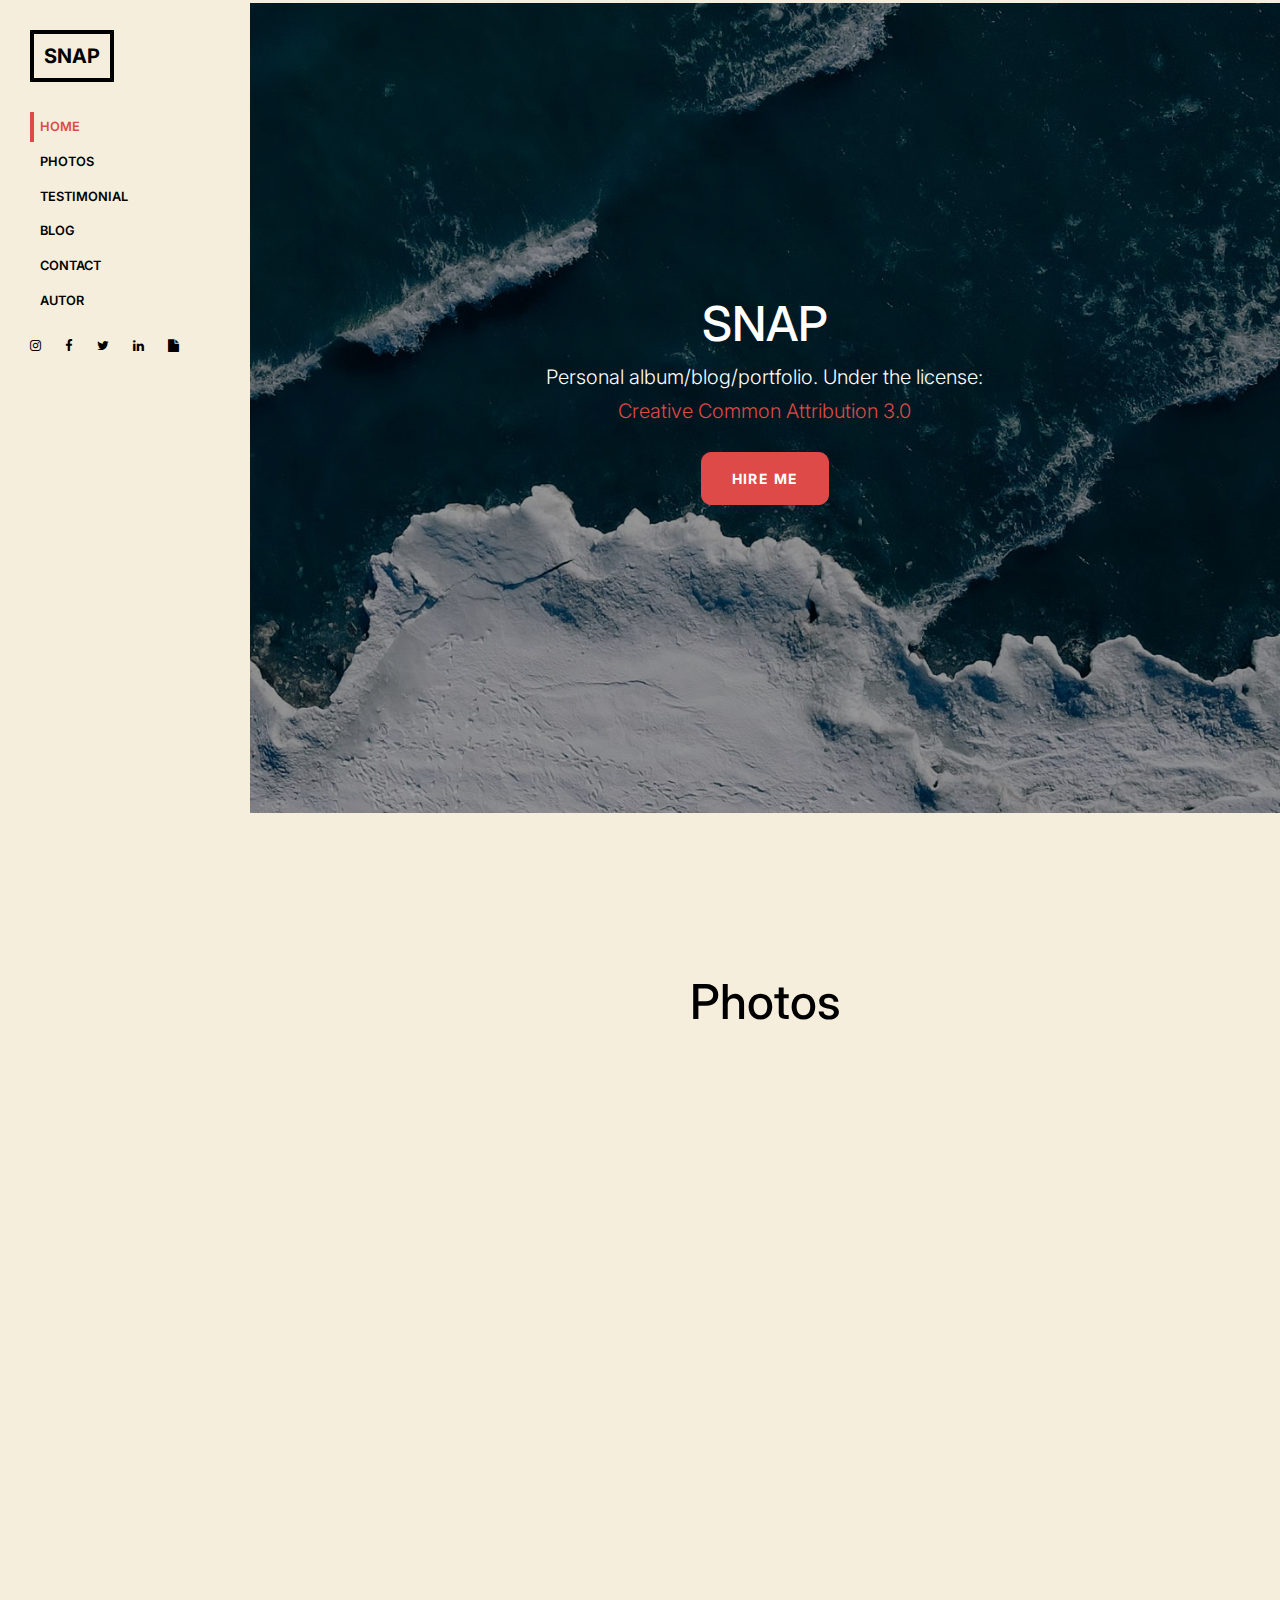
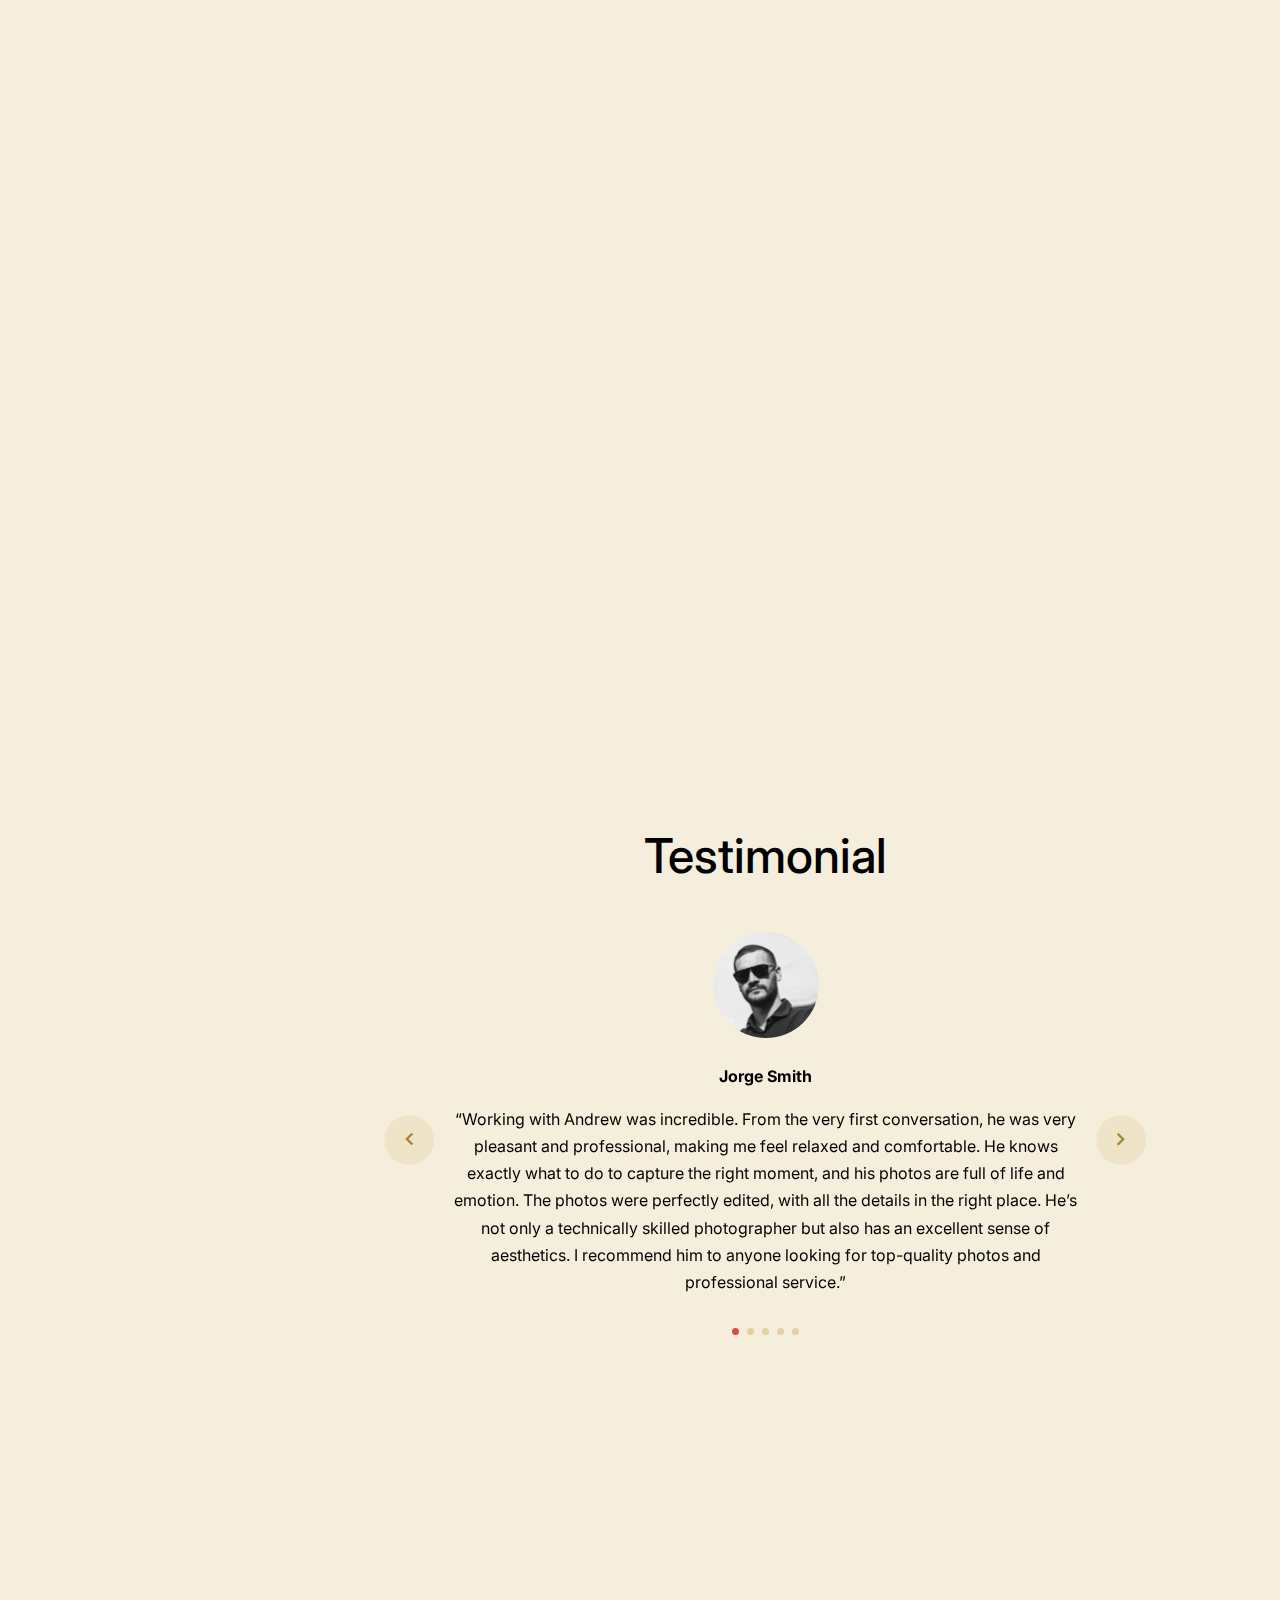
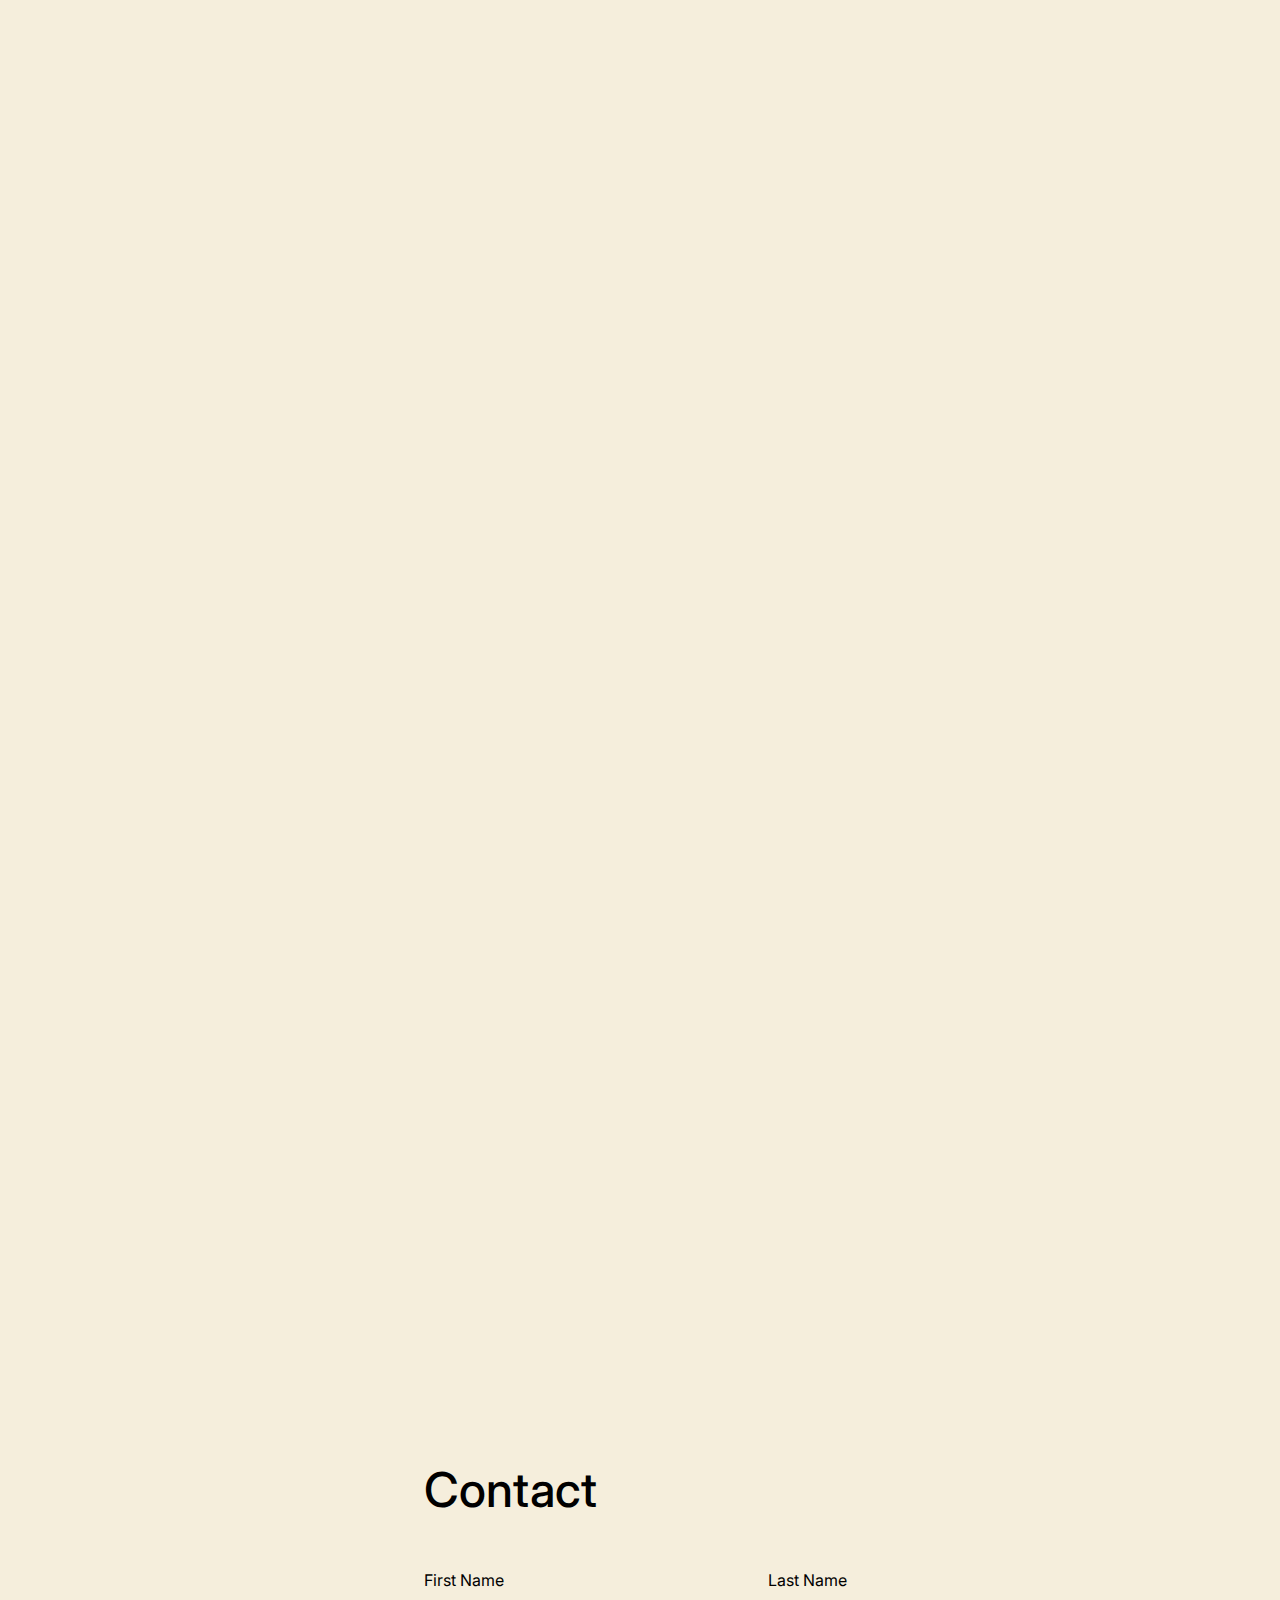
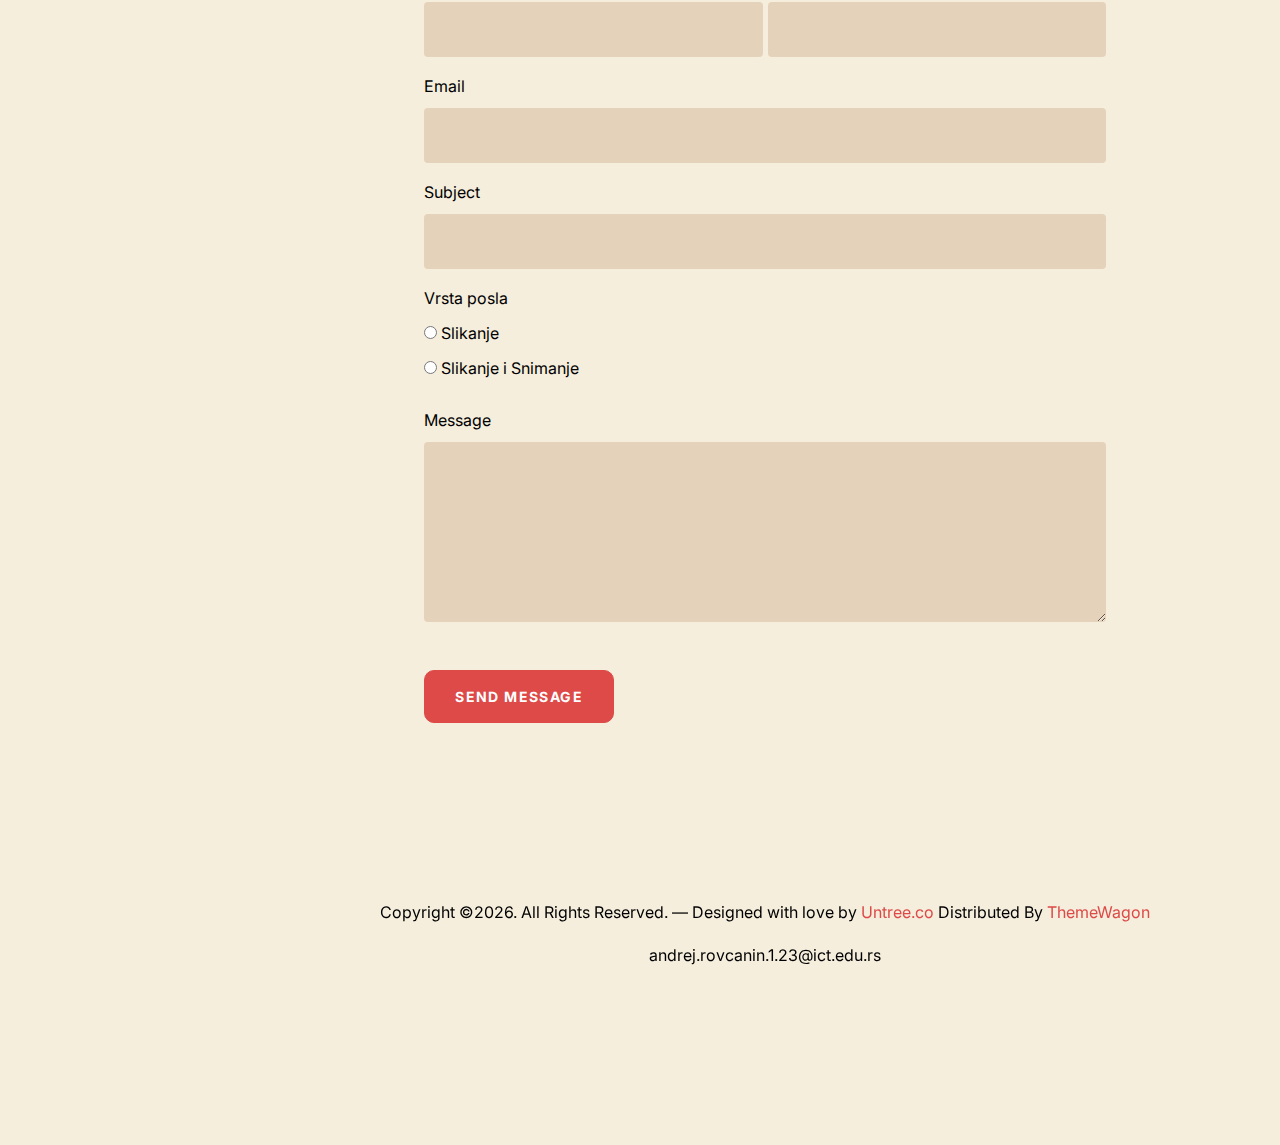
<file: index.html>
<!-- /*
* Template Name: Snap
* Template Author: Untree.co
* Tempalte URI: https://untree.co/
* License: https://creativecommons.org/licenses/by/3.0/
*/ -->
<!doctype html>
<html lang="en">
<head>
  <meta charset="utf-8">
  <meta name="viewport" content="width=device-width, initial-scale=1, shrink-to-fit=no">
  <meta name="author" content="Untree.co">
  <link rel="shortcut icon" href="favicon.png">

  <meta name="description" content="" />
  <meta name="keywords" content="" />
  

  <link href="https://fonts.googleapis.com/css?family=Inter:300,400,500,600, 700,900|Oswald:400,700" rel="stylesheet">


  <link rel="stylesheet" href="fonts/icomoon/style.css">

  <link rel="stylesheet" href="css/bootstrap.min.css">
  <link rel="stylesheet" href="css/magnific-popup.css">
  <link rel="stylesheet" href="css/jquery-ui.css">
  <link rel="stylesheet" href="css/owl.carousel.min.css">
  <link rel="stylesheet" href="css/owl.theme.default.min.css">
  <link rel="stylesheet" href="fonts/flaticon/font/flaticon.css">

  <link rel="stylesheet" href="css/aos.css">
  <link rel="stylesheet" href="css/fancybox.min.css">

  <link rel="stylesheet" href="css/style.css">
  <title>Snap &mdash; Foto Album</title>


</head>
<body data-spy="scroll" data-target=".site-navbar-target" data-offset="200">

  <div class="site-wrap">

    <div class="site-mobile-menu site-navbar-target">
      <div class="site-mobile-menu-header">
        <div class="site-mobile-menu-close mt-3">
          <span class="icon-close2 js-menu-toggle"></span>
        </div>
      </div>
      <div class="site-mobile-menu-body"></div>
    </div>

    <header class="header-bar d-flex d-lg-block align-items-center site-navbar-target" data-aos="fade-right">
      <div class="site-logo">
        <a href="index.html">Snap</a>
      </div>

      <div class="d-inline-block d-lg-none ml-md-0 ml-auto py-3" style="position: relative; top: 3px;"><a href="#" class="site-menu-toggle js-menu-toggle "><span class="icon-menu h3"></span></a></div>

      <div id="meniDeo" class="main-menu">
        
      </div>
      
    </header> 
    <main class="main-content">

      <section class="site-section-hero bg-image mb-5" style="background-image: url('images/hero-min.jpg');"  data-stellar-background-ratio="0.5" id="section-home">
        <div class="row justify-content-center align-items-center">
          <div class="col-md-7 text-center">
            <h1 class=" heading text-uppercase text-white" data-aos="fade-up">Snap</h1>
            <p class="lead text-white mb-4" data-aos="fade-up" data-aos-delay="100">Personal album/blog/portfolio. Under the license: <a href="https://untree.co/license/" taget="_blank">Creative Common Attribution 3.0</a></p>
            <p data-aos="fade-up" data-aos-delay="100"><a href="#section-contact" class="btn btn-primary btn-md smoothscroll">Hire me</a></p>
          </div>
        </div>
      </section>

      <div class="container-fluid site-section">


        <div class="row mb-3">
          <div class="col-12 text-center">
            <h2 class="heading">Photos</h2>
          </div>
        </div>

        <section class="row align-items-stretch photos" id="section-photos">

          <div class="col-12">
            <div id="photo-container" class="row align-items-stretch">

            </div>
          </div>

        </section> <!-- #section-photos -->

        

        <section class="site-section" id="section-testimonial">
          <div class="container">
            <div class="row justify-content-center">
              <div class="col-md-8 text-center">
                <h2 class="heading">Testimonial</h2>

                <div class="row justify-content-center">
                  <div class="col-md-12">

                    <div class="owl-carousel slide-one-item home-slider">

                      <div class="testimony text-center px-md-4">
                        <figure class="mx-auto d-inline-block">
                          <img src="images/person_1.jpg" alt="Free Template by Untree.co" class="mx-auto img-fluid w-25 rounded-circle">
                        </figure>
                        <p class="text-black"><strong>Jorge Smith</strong></p>
                        <blockquote>
                          <p>&ldquo;Working with Andrew was incredible. From the very first conversation, he was very pleasant and professional, making me feel relaxed and comfortable. He knows exactly what to do to capture the right moment, and his photos are full of life and emotion. The photos were perfectly edited, with all the details in the right place. He’s not only a technically skilled photographer but also has an excellent sense of aesthetics. I recommend him to anyone looking for top-quality photos and professional service.&rdquo;</p>
                        </blockquote>
                      </div>

                      <div class="testimony text-center px-md-4">
                        <figure class="mx-auto d-inline-block">
                          <img src="images/person_2.jpg" alt="Free Template by Untree.co" class="mx-auto img-fluid w-25 rounded-circle">
                        </figure>
                        <p class="text-black"><strong>Ben Crawford</strong></p>
                        <blockquote>
                          <p>&ldquo;Andrew is a true professional in his field! His photos are simply stunning – every moment captured with attention to detail and precision. Working with him was a pleasant experience from start to finish. He is very patient and considerate, which makes him the perfect choice for all kinds of events. He's always ready to offer tips on how to pose, and the result is always fantastic. I highly recommend him to anyone looking for a photographer who delivers high-quality service and amazing photos!&rdquo;</p>
                        </blockquote>
                      </div>

                      <div class="testimony text-center px-md-4">
                        <figure class="mx-auto d-inline-block">
                          <img src="images/person_3.jpg" alt="Free Template by Untree.co" class="mx-auto img-fluid w-25 rounded-circle">
                        </figure>
                        <p class="text-black"><strong>Ethan Houston</strong></p>
                        <blockquote>
                          <p>&ldquo;Andrej captured every moment perfectly. His creativity and passion for photography are unmatched. He has an incredible ability to capture raw emotion and subtle details that really make each photo stand out. The experience was enjoyable, and he made sure every shot was as special as the moment itself. Great experience working with him – highly recommend for anyone looking for professional, high-quality photography!&rdquo;</p>
                        </blockquote>
                      </div>

                      <div class="testimony text-center px-md-4">
                        <figure class="mx-auto d-inline-block">
                          <img src="images/person_4.jpg" alt="Free Template by Untree.co" class="mx-auto img-fluid w-25 rounded-circle">
                        </figure>
                        <p class="text-black"><strong>Sophia Benett</strong></p>
                        <blockquote>
                          <p>&ldquo;Professional and reliable. Andrej made the entire process effortless and delivered stunning photos. He guided us through every step, ensuring we were comfortable and relaxed during the shoot. The photos were beautifully composed, and his editing skills are top-notch. I couldn’t be happier with the final results and would definitely trust him with any future photography needs!&rdquo;</p>
                        </blockquote>
                      </div>

                      <div class="testimony text-center px-md-4">
                        <figure class="mx-auto d-inline-block">
                          <img src="images/person_5.jpg" alt="Free Template by Untree.co" class="mx-auto img-fluid w-25 rounded-circle">
                        </figure>
                        <p class="text-black"><strong>Isabella Hayes</strong></p>
                        <blockquote>
                          <p>&ldquo;Exceptional work! Andrej truly has an eye for detail and knows how to bring every photo to life. From the initial consultation to the final edits, his professionalism stood out. He took the time to understand exactly what I was looking for and the results were beyond my expectations. Highly recommended for any occasion, whether it’s a wedding, portrait session, or special event!</p>
                        </blockquote>
                      </div>

                    </div>

                  </div>
                </div>
              </div>
            </div>
          </div>
        </section>

        <section class="site-section" id="section-blog">
          <div class="container">
            <div class="row justify-content-center">
              <div class="col-md-8">
                <div id="blog-posts" class="row">
                  <h2 class="heading"  data-aos="fade-up">Blog</h2>
                  
                </div>
              </div>
            </div>
          </div>
        </section>

        <section class="site-section" id="section-contact">
          <div class="container">
            <div class="row justify-content-center">
              <div class="col-md-8">
                <h2 class=" mb-5 heading">Contact</h2>

                <form id="contact-form" action="#" method="get">

                  <div class="row form-group">
                    <div class="col-md-6 mb-3 mb-md-0">
                      <label class="" for="fname">First Name</label>
                      <input type="text" id="fname" class="form-control">
                    </div>
                    <div class="col-md-6">
                      <label class="" for="lname">Last Name</label>
                      <input type="text" id="lname" class="form-control">
                    </div>
                  </div>

                  <div class="row form-group">

                    <div class="col-md-12">
                      <label class="" for="email">Email</label> 
                      <input type="email" id="email" class="form-control">
                    </div>
                  </div>

                  
                  <div class="row form-group">

                    <div class="col-md-12">
                      <label class="" for="subject">Subject</label> 
                      <input type="subject" id="subject" class="form-control">
                    </div>
                  </div>
                  <div class="row form-group">

                    <div class="col-md-12">
                      <label>Vrsta posla</label><br>
                      <input type="radio" id="Slikanje" name="inquiry-type" value="Slikanje" required>
                      <label for="general">Slikanje</label><br>
                      <input type="radio" id="Slikanje&Snimanje" name="inquiry-type" value="SiS" required>
                      <label for="feedback">Slikanje i Snimanje</label>
                    </div>
                  </div>

                  <div class="row form-group mb-5">
                    <div class="col-md-12">
                      <label class="" for="message">Message</label> 
                      <textarea name="message" id="message" cols="30" rows="7" class="form-control"></textarea>
                    </div>
                  </div>

                  <div class="row form-group">
                    <div class="col-md-12">
                      <input id="submitbutton" type="submit" value="Send Message" class="btn btn-primary btn-md" >
                    </div>
                  </div>

                </form>
                <div id="form-message" class="mt-3"></div> 
              </div>
            </div>
          </div>
        </section>

        <div class="row justify-content-center">
          <div class="col-md-12 text-center py-5">
            <p>Copyright &copy;<script>document.write(new Date().getFullYear());</script>. All Rights Reserved. &mdash; Designed with love by <a href="https://untree.co">Untree.co</a> Distributed By <a href="https://themewagon.com">ThemeWagon</a><!-- License information: https://untree.co/license/ -->
            </p>
            <p id='infoMejl'>andrej.rovcanin.1.23@ict.edu.rs</p>
          </div>
        </div>
      </div>
    </main>

  </div> <!-- .site-wrap -->

  <script src="js/jquery-3.3.1.min.js"></script>
  <script src="js/jquery-migrate-3.0.1.min.js"></script>
  <script src="js/jquery.easing.1.3.js"></script>
  <script src="js/jquery-ui.js"></script>
  <script src="js/popper.min.js"></script>
  <script src="js/bootstrap.min.js"></script>
  <script src="js/owl.carousel.min.js"></script>
  <script src="js/jquery.stellar.min.js"></script>
  <script src="js/jquery.countdown.min.js"></script>
  <script src="js/jquery.magnific-popup.min.js"></script>
  <script src="js/aos.js"></script>
  <script src="js/lozad.min.js"></script>
  

  <script src="js/jquery.fancybox.min.js"></script>

  <script src="js/main.js"></script>

  <!-- Global site tag (gtag.js) - Google Analytics -->
  </body>
</html>
</file>
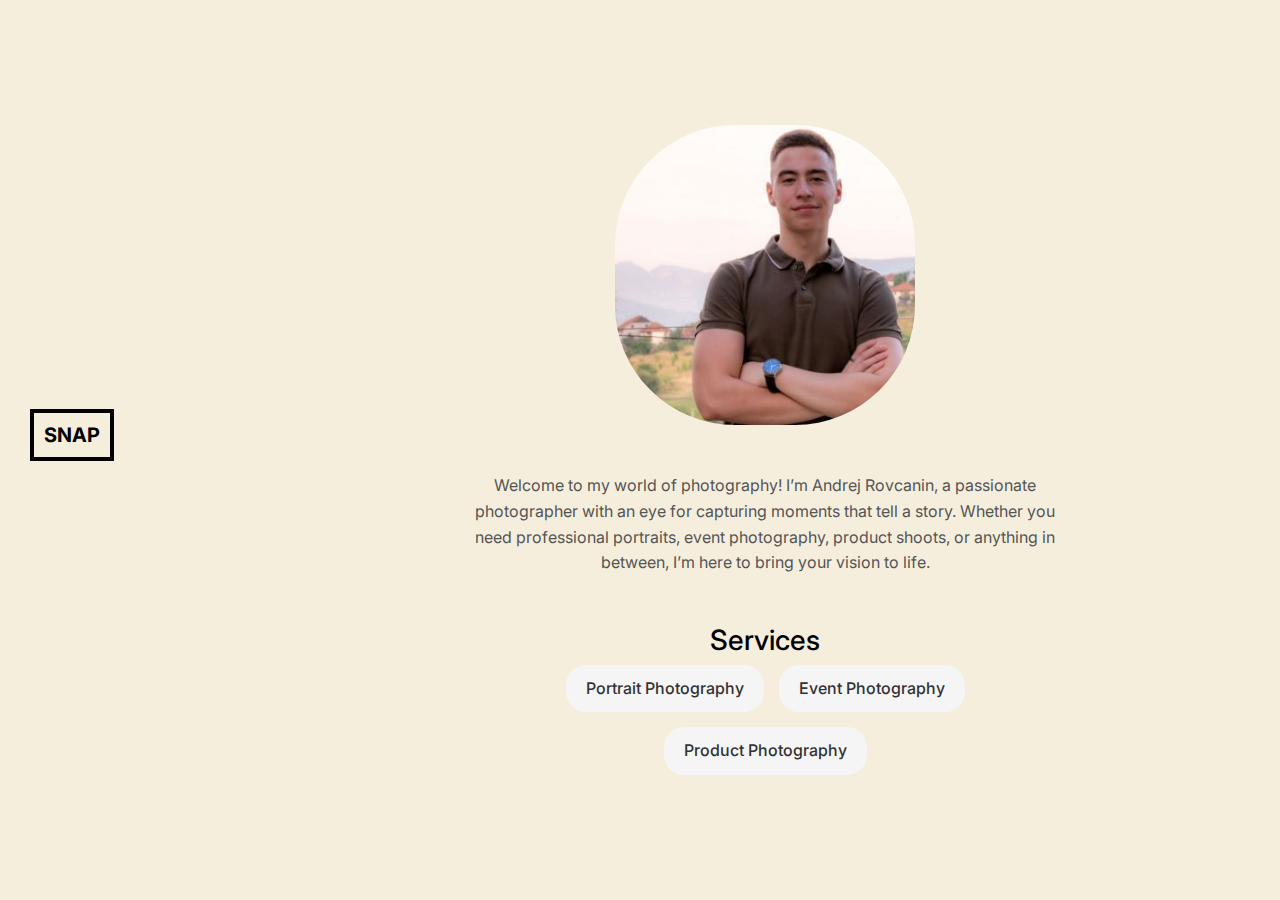
<file: autor.html>
<!doctype html>
<html lang="en">
<head>
  <meta charset="utf-8">
  <meta name="viewport" content="width=device-width, initial-scale=1, shrink-to-fit=no">
  <meta name="author" content="Untree.co">
  <link rel="shortcut icon" href="favicon.png">

  <meta name="description" content="" />
  <meta name="keywords" content="" />
  

  <link href="https://fonts.googleapis.com/css?family=Inter:300,400,500,600, 700,900|Oswald:400,700" rel="stylesheet">


  <link rel="stylesheet" href="fonts/icomoon/style.css">

  <link rel="stylesheet" href="css/bootstrap.min.css">
  <link rel="stylesheet" href="css/magnific-popup.css">
  <link rel="stylesheet" href="css/jquery-ui.css">
  <link rel="stylesheet" href="css/owl.carousel.min.css">
  <link rel="stylesheet" href="css/owl.theme.default.min.css">
  <link rel="stylesheet" href="fonts/flaticon/font/flaticon.css">

  <link rel="stylesheet" href="css/aos.css">
  <link rel="stylesheet" href="css/fancybox.min.css">

  <link rel="stylesheet" href="css/style.css">
  <title>O autoru</title>
</head>
<body>
  <header class="header-bar d-flex align-items-center">
    <div class="site-logo">
      <a href="index.html">Snap</a>
    </div>
  </header>
  
  <main class="main-content">
    <section class="author-section">
      <img src="images/autorslika.jpg" alt="Andrej Rovcanin" class="author-image">
      <div class="author-info">
        <h2></h2>
        <p>Welcome to my world of photography! I’m Andrej Rovcanin, a passionate photographer with an eye for capturing moments that tell a story. Whether you need professional portraits, event photography, product shoots, or anything in between, I’m here to bring your vision to life.</p>
        <h3 class="mt-5">Services</h3>
        <div class="services-list">
          <div class="service-item">Portrait Photography</div>
          <div class="service-item">Event Photography</div>
          <div class="service-item">Product Photography</div>
        </div>
      </div>
    </section>
  </main>

  <footer class="text-center py-5">
    <p>&copy; <script>document.write(new Date().getFullYear());</script>. All Rights Reserved.</p>
  </footer>

  <script src="js/jquery-3.3.1.min.js"></script>
  <script src="js/jquery-migrate-3.0.1.min.js"></script>
  <script src="js/jquery.easing.1.3.js"></script>
  <script src="js/jquery-ui.js"></script>
  <script src="js/popper.min.js"></script>
  <script src="js/bootstrap.min.js"></script>
  <script src="js/owl.carousel.min.js"></script>
  <script src="js/jquery.stellar.min.js"></script>
  <script src="js/jquery.countdown.min.js"></script>
  <script src="js/jquery.magnific-popup.min.js"></script>
  <script src="js/aos.js"></script>
  <script src="js/lozad.min.js"></script>
  

  <script src="js/jquery.fancybox.min.js"></script>

  <script src="js/main.js"></script>
</body>
</html>
</file>
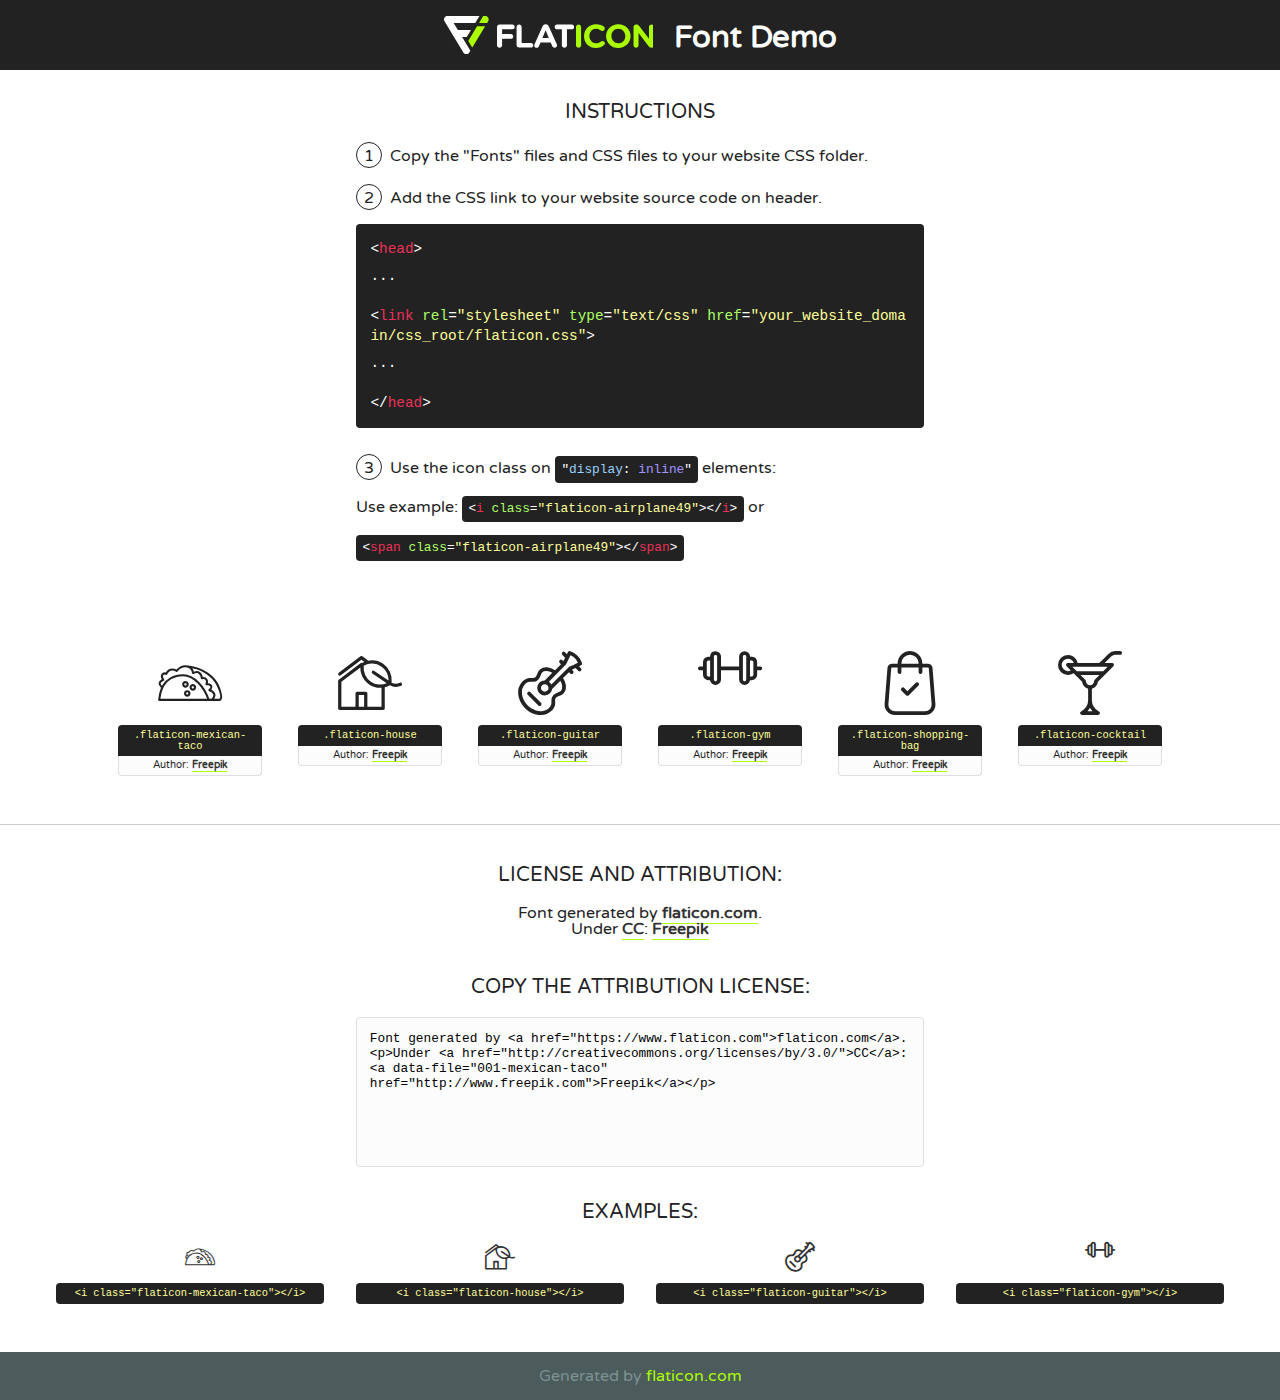
<file: fonts/flaticon/font/flaticon.html>
<!DOCTYPE html>
<!--
  Flaticon icon font: Flaticon
  Creation date: 11/02/2019 11:47
-->
<html>
<!DOCTYPE html>
<html>

<head>
    <title>Flaticon WebFont</title>
    <link href="http://fonts.googleapis.com/css?family=Varela+Round" rel="stylesheet" type="text/css" />
    <link rel="stylesheet" type="text/css" href="flaticon.css">
    <meta charset="UTF-8">
    <style>
    html, body, div, span, applet, object, iframe,
    h1, h2, h3, h4, h5, h6, p, blockquote, pre,
    a, abbr, acronym, address, big, cite, code,
    del, dfn, em, img, ins, kbd, q, s, samp,
    small, strike, strong, sub, sup, tt, var,
    b, u, i, center,
    dl, dt, dd, ol, ul, li,
    fieldset, form, label, legend,
    table, caption, tbody, tfoot, thead, tr, th, td,
    article, aside, canvas, details, embed, 
    figure, figcaption, footer, header, hgroup, 
    menu, nav, output, ruby, section, summary,
    time, mark, audio, video {
        margin: 0;
        padding: 0;
        border: 0;
        font-size: 100%;
        font: inherit;
        vertical-align: baseline;
    }
    /* HTML5 display-role reset for older browsers */
    article, aside, details, figcaption, figure, 
    footer, header, hgroup, menu, nav, section {
        display: block;
    }
    body {
        line-height: 1;
    }
    ol, ul {
        list-style: none;
    }
    blockquote, q {
        quotes: none;
    }
    blockquote:before, blockquote:after,
    q:before, q:after {
        content: '';
        content: none;
    }
    table {
        border-collapse: collapse;
        border-spacing: 0;
    }
    body {
        font-family: 'Varela Round', Helvetica, Arial, sans-serif;
        font-size: 16px;
        color: #222;
    }
    a {
        color: #333;
        border-bottom: 1px solid #a9fd00;
        font-weight: bold;
        text-decoration: none;
    }
    * {
        -moz-box-sizing: border-box;
        -webkit-box-sizing: border-box;
        box-sizing: border-box;
        margin: 0;
        padding: 0;
    }
    [class^="flaticon-"]:before, [class*=" flaticon-"]:before, [class^="flaticon-"]:after, [class*=" flaticon-"]:after {
        font-family: Flaticon;
        font-size: 30px;
        font-style: normal;
        margin-left: 20px;
        color: #333;
    }
    .wrapper {
        max-width: 600px;
        margin: auto;
        padding: 0 1em;
    }
    .title {
        font-size: 1.25em;
        text-align: center;
        margin-bottom: 1em;
        text-transform: uppercase;
    }
    header {
        text-align: center;
        background-color: #222;
        color: #fff;
        padding: 1em;
    }
    header .logo {
        width: 210px;
        height: 38px;
        display: inline-block;
        vertical-align: middle;
        margin-right: 1em;
        border: none;
    }
    header strong {
        font-size: 1.95em;
        font-weight: bold;
        vertical-align: middle;
        margin-top: 5px;
        display: inline-block;
    }
    .demo {
        margin: 2em auto;
        line-height: 1.25em;
    }
    .demo ul li {
        margin-bottom: 1em;
    }
    .demo ul li .num {
        color: #222;
        border-radius: 20px;
        display: inline-block;
        width: 26px;
        padding: 3px;
        height: 26px;
        text-align: center;
        margin-right: 0.5em;
        border: 1px solid #222;
    }
    .demo ul li code {
        background-color: #222;
        border-radius: 4px;
        padding: 0.25em 0.5em;
        display: inline-block;
        color: #fff;
        font-family: Consolas,Monaco,Lucida Console,Liberation Mono,DejaVu Sans Mono,Bitstream Vera Sans Mono,Courier New, monospace;
        font-weight: lighter;
        margin-top: 1em;
        font-size: 0.8em;
        word-break: break-all;
    }
    .demo ul li code.big {
        padding: 1em;
        font-size: 0.9em;
    }
    .demo ul li code .red {
        color: #EF3159;
    }
    .demo ul li code .green {
        color: #ACFF65;
    }
    .demo ul li code .yellow {
        color: #FFFF99;
    }
    .demo ul li code .blue {
        color: #99D3FF;
    }
    .demo ul li code .purple {
        color: #A295FF;
    }
    .demo ul li code .dots {
        margin-top: 0.5em;
        display: block;
    }
    #glyphs {
        border-bottom: 1px solid #ccc;
        padding: 2em 0;
        text-align: center;
    }
    .glyph {
        display: inline-block;
        width: 9em;
        margin: 1em;
        text-align: center;
        vertical-align: top;
        background: #FFF;
    }
    .glyph .glyph-icon {
        padding: 10px;
        display: block;
        font-family:"Flaticon";
        font-size: 64px;
        line-height: 1;
    }
    .glyph .glyph-icon:before {
        font-size: 64px;
        color: #222;
        margin-left: 0;
    }
    .class-name {
        font-size: 0.65em;
        background-color: #222;
        color: #fff;
        border-radius: 4px 4px 0 0;
        padding: 0.5em;
        color: #FFFF99;
        font-family: Consolas,Monaco,Lucida Console,Liberation Mono,DejaVu Sans Mono,Bitstream Vera Sans Mono,Courier New, monospace;
    }
    .author-name {
        font-size: 0.6em;
        background-color: #fcfcfd;
        border: 1px solid #DEDEE4;
        border-top: 0;
        border-radius: 0 0 4px 4px;
        padding: 0.5em;
    }
    .class-name:last-child {
        font-size: 10px;
        color:#888;
    }
    .class-name:last-child a {
        font-size: 10px;
        color:#555;
    }
    .class-name:last-child a:hover {
        color:#a9fd00;
    }
    .glyph > input {
        display: block;
        width: 100px;
        margin: 5px auto;
        text-align: center;
        font-size: 12px;
        cursor: text;
    }
    .glyph > input.icon-input {
        font-family:"Flaticon";
        font-size: 16px;
        margin-bottom: 10px;
    }
    .attribution .title {
        margin-top: 2em;
    }
    .attribution textarea {
        background-color: #fcfcfd;
        padding: 1em;
        border: none;
        box-shadow: none;
        border: 1px solid #DEDEE4;
        border-radius: 4px;
        resize: none;
        width: 100%;
        height: 150px;
        font-size: 0.8em;
        font-family: Consolas,Monaco,Lucida Console,Liberation Mono,DejaVu Sans Mono,Bitstream Vera Sans Mono,Courier New, monospace;
        -webkit-appearance: none;
    }
    .iconsuse {
        margin: 2em auto;
        text-align: center;
        max-width: 1200px;
    }
    .iconsuse:after {
        content: '';
        display: table;
        clear: both;
    }
    .iconsuse .image {
        float: left;
        width: 25%;
        padding: 0 1em;
    }
    .iconsuse .image p {
        margin-bottom: 1em;
    }
    .iconsuse .image span {
        display: block;
        font-size: 0.65em;
        background-color: #222;
        color: #fff;
        border-radius: 4px;
        padding: 0.5em;
        color: #FFFF99;
        margin-top: 1em;
        font-family: Consolas,Monaco,Lucida Console,Liberation Mono,DejaVu Sans Mono,Bitstream Vera Sans Mono,Courier New, monospace;
    }
    #footer {
        text-align: center;
        background-color: #4C5B5C;
        color: #7c9192;
        padding: 1em;
    }
    #footer a {
        border: none;
        color: #a9fd00;
        font-weight: normal;
    }
    @media (max-width: 960px) {
        .iconsuse .image {
            width: 50%;
        }
    }
    @media (max-width: 560px) {
        .iconsuse .image {
            width: 100%;
        }
    }
    </style>
</head>

<body class="characters-off">

    <header>
        <a href="https://www.flaticon.com" target="_blank" class="logo">
            <svg version="1.1" xmlns="http://www.w3.org/2000/svg" xmlns:xlink="http://www.w3.org/1999/xlink" xmlns:a="http://ns.adobe.com/AdobeSVGViewerExtensions/3.0/" viewBox="0 0 560.875 102.036" enable-background="new 0 0 560.875 102.036" xml:space="preserve">
                <defs>
                </defs>
                <g>
                    <g class="letters">
                        <path fill="#ffffff" d="M141.596,29.675c0-3.777,2.985-6.767,6.764-6.767h34.438c3.426,0,6.15,2.728,6.15,6.15
                        c0,3.43-2.724,6.149-6.15,6.149h-27.674v13.091h23.719c3.429,0,6.151,2.724,6.151,6.15c0,3.43-2.723,6.149-6.151,6.149h-23.719
                        v17.574c0,3.773-2.986,6.761-6.764,6.761c-3.779,0-6.764-2.989-6.764-6.761V29.675z"></path>
                        <path fill="#ffffff" d="M193.844,29.149c0-3.781,2.985-6.767,6.764-6.767c3.776,0,6.763,2.985,6.763,6.767v42.957h25.039
                        c3.426,0,6.149,2.726,6.149,6.153c0,3.425-2.723,6.15-6.149,6.15h-31.802c-3.779,0-6.764-2.986-6.764-6.768V29.149z"></path>
                        <path fill="#ffffff" d="M241.891,75.71l21.438-48.407c1.492-3.341,4.215-5.357,7.906-5.357h0.792
                        c3.686,0,6.323,2.017,7.815,5.357l21.439,48.407c0.436,0.967,0.701,1.845,0.701,2.723c0,3.602-2.809,6.501-6.414,6.501
                        c-3.161,0-5.269-1.845-6.499-4.655l-4.132-9.661h-27.059l-4.301,10.102c-1.144,2.631-3.426,4.214-6.237,4.214
                        c-3.517,0-6.24-2.81-6.24-6.325C241.1,77.64,241.451,76.677,241.891,75.71z M279.932,58.666l-8.521-20.297l-8.526,20.297H279.932
                        z"></path>
                        <path fill="#ffffff" d="M314.864,35.387H301.86c-3.429,0-6.239-2.813-6.239-6.238c0-3.429,2.811-6.24,6.239-6.24h39.533
                        c3.426,0,6.237,2.811,6.237,6.24c0,3.425-2.811,6.238-6.237,6.238h-13.001v42.785c0,3.773-2.99,6.761-6.764,6.761
                        c-3.779,0-6.764-2.989-6.764-6.761V35.387z"></path>
                        <path fill="#A9FD00" d="M352.615,29.149c0-3.781,2.985-6.767,6.767-6.767c3.774,0,6.761,2.985,6.761,6.767v49.024
                        c0,3.773-2.987,6.761-6.761,6.761c-3.781,0-6.767-2.989-6.767-6.761V29.149z"></path>
                        <path fill="#A9FD00" d="M374.132,53.836v-0.179c0-17.481,13.178-31.801,32.065-31.801c9.22,0,15.459,2.458,20.557,6.238
                        c1.402,1.054,2.637,2.985,2.637,5.357c0,3.692-2.985,6.59-6.681,6.59c-1.845,0-3.071-0.702-4.044-1.319
                        c-3.776-2.813-7.729-4.393-12.562-4.393c-10.364,0-17.831,8.611-17.831,19.154v0.173c0,10.542,7.291,19.329,17.831,19.329
                        c5.715,0,9.492-1.756,13.359-4.834c1.049-0.874,2.458-1.491,4.039-1.491c3.429,0,6.325,2.813,6.325,6.236
                        c0,2.106-1.056,3.78-2.282,4.834c-5.539,4.834-12.036,7.733-21.878,7.733C387.572,85.464,374.132,71.493,374.132,53.836z"></path>
                        <path fill="#A9FD00" d="M433.009,53.836v-0.179c0-17.481,13.79-31.801,32.766-31.801c18.981,0,32.592,14.143,32.592,31.628v0.173
                        c0,17.483-13.785,31.807-32.769,31.807C446.625,85.464,433.009,71.32,433.009,53.836z M484.224,53.836v-0.179
                        c0-10.539-7.725-19.326-18.626-19.326c-10.893,0-18.449,8.611-18.449,19.154v0.173c0,10.542,7.73,19.329,18.626,19.329
                        C476.676,72.986,484.224,64.378,484.224,53.836z"></path>
                        <path fill="#A9FD00" d="M506.233,29.321c0-3.774,2.99-6.763,6.767-6.763h1.401c3.252,0,5.183,1.583,7.029,3.953l26.093,34.265
                        V29.059c0-3.692,2.99-6.677,6.681-6.677c3.683,0,6.671,2.985,6.671,6.677v48.934c0,3.78-2.987,6.765-6.764,6.765h-0.436
                        c-3.257,0-5.188-1.581-7.034-3.953l-27.056-35.492v32.944c0,3.687-2.985,6.676-6.678,6.676c-3.683,0-6.673-2.989-6.673-6.676
                        V29.321z"></path>
                    </g>
                    <g class="insignia">
                        <path fill="#ffffff" d="M48.372,56.137h12.517l11.156-18.537H37.186L25.688,18.539h57.825L94.668,0H9.271
                        C5.925,0,2.842,1.801,1.198,4.716c-1.644,2.907-1.593,6.482,0.134,9.343l50.38,83.501c1.678,2.781,4.689,4.476,7.938,4.476
                        c3.246,0,6.257-1.695,7.935-4.476l2.898-4.804L48.372,56.137z"></path>
                        <g class="i">
                            <path fill="#A9FD00" d="M93.575,18.539h0.031v0.004l21.652,0.004l2.705-4.488c1.727-2.861,1.778-6.436,0.133-9.343
                            C116.454,1.801,113.371,0,110.026,0h-5.294L93.575,18.539z"></path>
                            <polygon fill="#A9FD00" points="88.291,27.356 64.725,66.486 75.519,84.404 109.942,27.356"></polygon>
                        </g>
                    </g>
                </g>
            </svg>
        </a>
        <strong>Font Demo</strong>
    </header>


    <section class="demo wrapper">

        <p class="title">Instructions</p>

        <ul>
            <li>
                <span class="num">1</span>Copy the "Fonts" files and CSS files to your website CSS folder.
            </li>
            <li>
                <span class="num">2</span>Add the CSS link to your website source code on header.
                <code class="big">
                    &lt;<span class="red">head</span>&gt;
                    <br/><span class="dots">...</span>
                    <br/>&lt;<span class="red">link</span> <span class="green">rel</span>=<span class="yellow">"stylesheet"</span> <span class="green">type</span>=<span class="yellow">"text/css"</span> <span class="green">href</span>=<span class="yellow">"your_website_domain/css_root/flaticon.css"</span>&gt;
                    <br/><span class="dots">...</span>
                    <br/>&lt;/<span class="red">head</span>&gt;
                </code>
            </li>

            <li>
                <p>
                    <span class="num">3</span>Use the icon class on <code>"<span class="blue">display</span>:<span class="purple"> inline</span>"</code> elements:
                    <br />
                    Use example: <code>&lt;<span class="red">i</span> <span class="green">class</span>=<span class="yellow">&quot;flaticon-airplane49&quot;</span>&gt;&lt;/<span class="red">i</span>&gt;</code> or <code>&lt;<span class="red">span</span> <span class="green">class</span>=<span class="yellow">&quot;flaticon-airplane49&quot;</span>&gt;&lt;/<span class="red">span</span>&gt;</code>
            </li>
        </ul>

    </section>




   <section id="glyphs">          
    
      
        <div class="glyph"><div class="glyph-icon flaticon-mexican-taco"></div>
            <div class="class-name">.flaticon-mexican-taco</div>
            <div class="author-name">Author: <a data-file="001-mexican-taco" href="http://www.freepik.com">Freepik</a> </div> 
        </div>        
        
        <div class="glyph"><div class="glyph-icon flaticon-house"></div>
            <div class="class-name">.flaticon-house</div>
            <div class="author-name">Author: <a data-file="002-house" href="http://www.freepik.com">Freepik</a> </div> 
        </div>        
        
        <div class="glyph"><div class="glyph-icon flaticon-guitar"></div>
            <div class="class-name">.flaticon-guitar</div>
            <div class="author-name">Author: <a data-file="003-guitar" href="http://www.freepik.com">Freepik</a> </div> 
        </div>        
        
        <div class="glyph"><div class="glyph-icon flaticon-gym"></div>
            <div class="class-name">.flaticon-gym</div>
            <div class="author-name">Author: <a data-file="004-gym" href="http://www.freepik.com">Freepik</a> </div> 
        </div>        
        
        <div class="glyph"><div class="glyph-icon flaticon-shopping-bag"></div>
            <div class="class-name">.flaticon-shopping-bag</div>
            <div class="author-name">Author: <a data-file="005-shopping-bag" href="http://www.freepik.com">Freepik</a> </div> 
        </div>        
        
        <div class="glyph"><div class="glyph-icon flaticon-cocktail"></div>
            <div class="class-name">.flaticon-cocktail</div>
            <div class="author-name">Author: <a data-file="006-cocktail" href="http://www.freepik.com">Freepik</a> </div> 
        </div>        
        

    </section>



    <section class="attribution wrapper"   style="text-align:center;">

      <div class="title">License and attribution:</div><div class="attrDiv">Font generated by <a href="https://www.flaticon.com">flaticon.com</a>. <div><p>Under <a href="http://creativecommons.org/licenses/by/3.0/">CC</a>: <a data-file="001-mexican-taco" href="http://www.freepik.com">Freepik</a></p>  </div>
      </div>
      <div class="title">Copy the Attribution License:</div>

    <textarea onclick="this.focus();this.select();">Font generated by &lt;a href=&quot;https://www.flaticon.com&quot;&gt;flaticon.com&lt;/a&gt;. <p>Under <a href="http://creativecommons.org/licenses/by/3.0/">CC</a>: <a data-file="001-mexican-taco" href="http://www.freepik.com">Freepik</a></p>  
     </textarea>

    </section>

    <section class="iconsuse">

          <div class="title">Examples:</div>            
             
            <div class="image">
                <p>
                    <i class="glyph-icon flaticon-mexican-taco"></i> 
                    <span>&lt;i class=&quot;flaticon-mexican-taco&quot;&gt;&lt;/i&gt;</span>
                </p>
            </div>
            
            <div class="image">
                <p>
                    <i class="glyph-icon flaticon-house"></i> 
                    <span>&lt;i class=&quot;flaticon-house&quot;&gt;&lt;/i&gt;</span>
                </p>
            </div>
            
            <div class="image">
                <p>
                    <i class="glyph-icon flaticon-guitar"></i> 
                    <span>&lt;i class=&quot;flaticon-guitar&quot;&gt;&lt;/i&gt;</span>
                </p>
            </div>
            
            <div class="image">
                <p>
                    <i class="glyph-icon flaticon-gym"></i> 
                    <span>&lt;i class=&quot;flaticon-gym&quot;&gt;&lt;/i&gt;</span>
                </p>
            </div>
                       
        </div>
                            
    </section>

<div id="footer">
    <div>Generated by <a href="https://www.flaticon.com">flaticon.com</a>
    </div>
</div>



</body>
</html>
</file>
<file: fonts/icomoon/style.css>
@font-face {
  font-family: 'icomoon';
  src:  url('fonts/icomoon.eot?10si43');
  src:  url('fonts/icomoon.eot?10si43#iefix') format('embedded-opentype'),
    url('fonts/icomoon.ttf?10si43') format('truetype'),
    url('fonts/icomoon.woff?10si43') format('woff'),
    url('fonts/icomoon.svg?10si43#icomoon') format('svg');
  font-weight: normal;
  font-style: normal;
}

[class^="icon-"], [class*=" icon-"] {
  /* use !important to prevent issues with browser extensions that change fonts */
  font-family: 'icomoon' !important;
  speak: none;
  font-style: normal;
  font-weight: normal;
  font-variant: normal;
  text-transform: none;
  line-height: 1;

  /* Better Font Rendering =========== */
  -webkit-font-smoothing: antialiased;
  -moz-osx-font-smoothing: grayscale;
}

.icon-asterisk:before {
  content: "\f069";
}
.icon-plus:before {
  content: "\f067";
}
.icon-question:before {
  content: "\f128";
}
.icon-minus:before {
  content: "\f068";
}
.icon-glass:before {
  content: "\f000";
}
.icon-music:before {
  content: "\f001";
}
.icon-search:before {
  content: "\f002";
}
.icon-envelope-o:before {
  content: "\f003";
}
.icon-heart:before {
  content: "\f004";
}
.icon-star:before {
  content: "\f005";
}
.icon-star-o:before {
  content: "\f006";
}
.icon-user:before {
  content: "\f007";
}
.icon-film:before {
  content: "\f008";
}
.icon-th-large:before {
  content: "\f009";
}
.icon-th:before {
  content: "\f00a";
}
.icon-th-list:before {
  content: "\f00b";
}
.icon-check:before {
  content: "\f00c";
}
.icon-close:before {
  content: "\f00d";
}
.icon-remove:before {
  content: "\f00d";
}
.icon-times:before {
  content: "\f00d";
}
.icon-search-plus:before {
  content: "\f00e";
}
.icon-search-minus:before {
  content: "\f010";
}
.icon-power-off:before {
  content: "\f011";
}
.icon-signal:before {
  content: "\f012";
}
.icon-cog:before {
  content: "\f013";
}
.icon-gear:before {
  content: "\f013";
}
.icon-trash-o:before {
  content: "\f014";
}
.icon-home:before {
  content: "\f015";
}
.icon-file-o:before {
  content: "\f016";
}
.icon-clock-o:before {
  content: "\f017";
}
.icon-road:before {
  content: "\f018";
}
.icon-download:before {
  content: "\f019";
}
.icon-arrow-circle-o-down:before {
  content: "\f01a";
}
.icon-arrow-circle-o-up:before {
  content: "\f01b";
}
.icon-inbox:before {
  content: "\f01c";
}
.icon-play-circle-o:before {
  content: "\f01d";
}
.icon-repeat:before {
  content: "\f01e";
}
.icon-rotate-right:before {
  content: "\f01e";
}
.icon-refresh:before {
  content: "\f021";
}
.icon-list-alt:before {
  content: "\f022";
}
.icon-lock:before {
  content: "\f023";
}
.icon-flag:before {
  content: "\f024";
}
.icon-headphones:before {
  content: "\f025";
}
.icon-volume-off:before {
  content: "\f026";
}
.icon-volume-down:before {
  content: "\f027";
}
.icon-volume-up:before {
  content: "\f028";
}
.icon-qrcode:before {
  content: "\f029";
}
.icon-barcode:before {
  content: "\f02a";
}
.icon-tag:before {
  content: "\f02b";
}
.icon-tags:before {
  content: "\f02c";
}
.icon-book:before {
  content: "\f02d";
}
.icon-bookmark:before {
  content: "\f02e";
}
.icon-print:before {
  content: "\f02f";
}
.icon-camera:before {
  content: "\f030";
}
.icon-font:before {
  content: "\f031";
}
.icon-bold:before {
  content: "\f032";
}
.icon-italic:before {
  content: "\f033";
}
.icon-text-height:before {
  content: "\f034";
}
.icon-text-width:before {
  content: "\f035";
}
.icon-align-left:before {
  content: "\f036";
}
.icon-align-center:before {
  content: "\f037";
}
.icon-align-right:before {
  content: "\f038";
}
.icon-align-justify:before {
  content: "\f039";
}
.icon-list:before {
  content: "\f03a";
}
.icon-dedent:before {
  content: "\f03b";
}
.icon-outdent:before {
  content: "\f03b";
}
.icon-indent:before {
  content: "\f03c";
}
.icon-video-camera:before {
  content: "\f03d";
}
.icon-image:before {
  content: "\f03e";
}
.icon-photo:before {
  content: "\f03e";
}
.icon-picture-o:before {
  content: "\f03e";
}
.icon-pencil:before {
  content: "\f040";
}
.icon-map-marker:before {
  content: "\f041";
}
.icon-adjust:before {
  content: "\f042";
}
.icon-tint:before {
  content: "\f043";
}
.icon-edit:before {
  content: "\f044";
}
.icon-pencil-square-o:before {
  content: "\f044";
}
.icon-share-square-o:before {
  content: "\f045";
}
.icon-check-square-o:before {
  content: "\f046";
}
.icon-arrows:before {
  content: "\f047";
}
.icon-step-backward:before {
  content: "\f048";
}
.icon-fast-backward:before {
  content: "\f049";
}
.icon-backward:before {
  content: "\f04a";
}
.icon-play:before {
  content: "\f04b";
}
.icon-pause:before {
  content: "\f04c";
}
.icon-stop:before {
  content: "\f04d";
}
.icon-forward:before {
  content: "\f04e";
}
.icon-fast-forward:before {
  content: "\f050";
}
.icon-step-forward:before {
  content: "\f051";
}
.icon-eject:before {
  content: "\f052";
}
.icon-chevron-left:before {
  content: "\f053";
}
.icon-chevron-right:before {
  content: "\f054";
}
.icon-plus-circle:before {
  content: "\f055";
}
.icon-minus-circle:before {
  content: "\f056";
}
.icon-times-circle:before {
  content: "\f057";
}
.icon-check-circle:before {
  content: "\f058";
}
.icon-question-circle:before {
  content: "\f059";
}
.icon-info-circle:before {
  content: "\f05a";
}
.icon-crosshairs:before {
  content: "\f05b";
}
.icon-times-circle-o:before {
  content: "\f05c";
}
.icon-check-circle-o:before {
  content: "\f05d";
}
.icon-ban:before {
  content: "\f05e";
}
.icon-arrow-left:before {
  content: "\f060";
}
.icon-arrow-right:before {
  content: "\f061";
}
.icon-arrow-up:before {
  content: "\f062";
}
.icon-arrow-down:before {
  content: "\f063";
}
.icon-mail-forward:before {
  content: "\f064";
}
.icon-share:before {
  content: "\f064";
}
.icon-expand:before {
  content: "\f065";
}
.icon-compress:before {
  content: "\f066";
}
.icon-exclamation-circle:before {
  content: "\f06a";
}
.icon-gift:before {
  content: "\f06b";
}
.icon-leaf:before {
  content: "\f06c";
}
.icon-fire:before {
  content: "\f06d";
}
.icon-eye:before {
  content: "\f06e";
}
.icon-eye-slash:before {
  content: "\f070";
}
.icon-exclamation-triangle:before {
  content: "\f071";
}
.icon-warning:before {
  content: "\f071";
}
.icon-plane:before {
  content: "\f072";
}
.icon-calendar:before {
  content: "\f073";
}
.icon-random:before {
  content: "\f074";
}
.icon-comment:before {
  content: "\f075";
}
.icon-magnet:before {
  content: "\f076";
}
.icon-chevron-up:before {
  content: "\f077";
}
.icon-chevron-down:before {
  content: "\f078";
}
.icon-retweet:before {
  content: "\f079";
}
.icon-shopping-cart:before {
  content: "\f07a";
}
.icon-folder:before {
  content: "\f07b";
}
.icon-folder-open:before {
  content: "\f07c";
}
.icon-arrows-v:before {
  content: "\f07d";
}
.icon-arrows-h:before {
  content: "\f07e";
}
.icon-bar-chart:before {
  content: "\f080";
}
.icon-bar-chart-o:before {
  content: "\f080";
}
.icon-twitter-square:before {
  content: "\f081";
}
.icon-facebook-square:before {
  content: "\f082";
}
.icon-camera-retro:before {
  content: "\f083";
}
.icon-key:before {
  content: "\f084";
}
.icon-cogs:before {
  content: "\f085";
}
.icon-gears:before {
  content: "\f085";
}
.icon-comments:before {
  content: "\f086";
}
.icon-thumbs-o-up:before {
  content: "\f087";
}
.icon-thumbs-o-down:before {
  content: "\f088";
}
.icon-star-half:before {
  content: "\f089";
}
.icon-heart-o:before {
  content: "\f08a";
}
.icon-sign-out:before {
  content: "\f08b";
}
.icon-linkedin-square:before {
  content: "\f08c";
}
.icon-thumb-tack:before {
  content: "\f08d";
}
.icon-external-link:before {
  content: "\f08e";
}
.icon-sign-in:before {
  content: "\f090";
}
.icon-trophy:before {
  content: "\f091";
}
.icon-github-square:before {
  content: "\f092";
}
.icon-upload:before {
  content: "\f093";
}
.icon-lemon-o:before {
  content: "\f094";
}
.icon-phone:before {
  content: "\f095";
}
.icon-square-o:before {
  content: "\f096";
}
.icon-bookmark-o:before {
  content: "\f097";
}
.icon-phone-square:before {
  content: "\f098";
}
.icon-twitter:before {
  content: "\f099";
}
.icon-facebook:before {
  content: "\f09a";
}
.icon-facebook-f:before {
  content: "\f09a";
}
.icon-github:before {
  content: "\f09b";
}
.icon-unlock:before {
  content: "\f09c";
}
.icon-credit-card:before {
  content: "\f09d";
}
.icon-feed:before {
  content: "\f09e";
}
.icon-rss:before {
  content: "\f09e";
}
.icon-hdd-o:before {
  content: "\f0a0";
}
.icon-bullhorn:before {
  content: "\f0a1";
}
.icon-bell-o:before {
  content: "\f0a2";
}
.icon-certificate:before {
  content: "\f0a3";
}
.icon-hand-o-right:before {
  content: "\f0a4";
}
.icon-hand-o-left:before {
  content: "\f0a5";
}
.icon-hand-o-up:before {
  content: "\f0a6";
}
.icon-hand-o-down:before {
  content: "\f0a7";
}
.icon-arrow-circle-left:before {
  content: "\f0a8";
}
.icon-arrow-circle-right:before {
  content: "\f0a9";
}
.icon-arrow-circle-up:before {
  content: "\f0aa";
}
.icon-arrow-circle-down:before {
  content: "\f0ab";
}
.icon-globe:before {
  content: "\f0ac";
}
.icon-wrench:before {
  content: "\f0ad";
}
.icon-tasks:before {
  content: "\f0ae";
}
.icon-filter:before {
  content: "\f0b0";
}
.icon-briefcase:before {
  content: "\f0b1";
}
.icon-arrows-alt:before {
  content: "\f0b2";
}
.icon-group:before {
  content: "\f0c0";
}
.icon-users:before {
  content: "\f0c0";
}
.icon-chain:before {
  content: "\f0c1";
}
.icon-link:before {
  content: "\f0c1";
}
.icon-cloud:before {
  content: "\f0c2";
}
.icon-flask:before {
  content: "\f0c3";
}
.icon-cut:before {
  content: "\f0c4";
}
.icon-scissors:before {
  content: "\f0c4";
}
.icon-copy:before {
  content: "\f0c5";
}
.icon-files-o:before {
  content: "\f0c5";
}
.icon-paperclip:before {
  content: "\f0c6";
}
.icon-floppy-o:before {
  content: "\f0c7";
}
.icon-save:before {
  content: "\f0c7";
}
.icon-square:before {
  content: "\f0c8";
}
.icon-bars:before {
  content: "\f0c9";
}
.icon-navicon:before {
  content: "\f0c9";
}
.icon-reorder:before {
  content: "\f0c9";
}
.icon-list-ul:before {
  content: "\f0ca";
}
.icon-list-ol:before {
  content: "\f0cb";
}
.icon-strikethrough:before {
  content: "\f0cc";
}
.icon-underline:before {
  content: "\f0cd";
}
.icon-table:before {
  content: "\f0ce";
}
.icon-magic:before {
  content: "\f0d0";
}
.icon-truck:before {
  content: "\f0d1";
}
.icon-pinterest:before {
  content: "\f0d2";
}
.icon-pinterest-square:before {
  content: "\f0d3";
}
.icon-google-plus-square:before {
  content: "\f0d4";
}
.icon-google-plus:before {
  content: "\f0d5";
}
.icon-money:before {
  content: "\f0d6";
}
.icon-caret-down:before {
  content: "\f0d7";
}
.icon-caret-up:before {
  content: "\f0d8";
}
.icon-caret-left:before {
  content: "\f0d9";
}
.icon-caret-right:before {
  content: "\f0da";
}
.icon-columns:before {
  content: "\f0db";
}
.icon-sort:before {
  content: "\f0dc";
}
.icon-unsorted:before {
  content: "\f0dc";
}
.icon-sort-desc:before {
  content: "\f0dd";
}
.icon-sort-down:before {
  content: "\f0dd";
}
.icon-sort-asc:before {
  content: "\f0de";
}
.icon-sort-up:before {
  content: "\f0de";
}
.icon-envelope:before {
  content: "\f0e0";
}
.icon-linkedin:before {
  content: "\f0e1";
}
.icon-rotate-left:before {
  content: "\f0e2";
}
.icon-undo:before {
  content: "\f0e2";
}
.icon-gavel:before {
  content: "\f0e3";
}
.icon-legal:before {
  content: "\f0e3";
}
.icon-dashboard:before {
  content: "\f0e4";
}
.icon-tachometer:before {
  content: "\f0e4";
}
.icon-comment-o:before {
  content: "\f0e5";
}
.icon-comments-o:before {
  content: "\f0e6";
}
.icon-bolt:before {
  content: "\f0e7";
}
.icon-flash:before {
  content: "\f0e7";
}
.icon-sitemap:before {
  content: "\f0e8";
}
.icon-umbrella:before {
  content: "\f0e9";
}
.icon-clipboard:before {
  content: "\f0ea";
}
.icon-paste:before {
  content: "\f0ea";
}
.icon-lightbulb-o:before {
  content: "\f0eb";
}
.icon-exchange:before {
  content: "\f0ec";
}
.icon-cloud-download:before {
  content: "\f0ed";
}
.icon-cloud-upload:before {
  content: "\f0ee";
}
.icon-user-md:before {
  content: "\f0f0";
}
.icon-stethoscope:before {
  content: "\f0f1";
}
.icon-suitcase:before {
  content: "\f0f2";
}
.icon-bell:before {
  content: "\f0f3";
}
.icon-coffee:before {
  content: "\f0f4";
}
.icon-cutlery:before {
  content: "\f0f5";
}
.icon-file-text-o:before {
  content: "\f0f6";
}
.icon-building-o:before {
  content: "\f0f7";
}
.icon-hospital-o:before {
  content: "\f0f8";
}
.icon-ambulance:before {
  content: "\f0f9";
}
.icon-medkit:before {
  content: "\f0fa";
}
.icon-fighter-jet:before {
  content: "\f0fb";
}
.icon-beer:before {
  content: "\f0fc";
}
.icon-h-square:before {
  content: "\f0fd";
}
.icon-plus-square:before {
  content: "\f0fe";
}
.icon-angle-double-left:before {
  content: "\f100";
}
.icon-angle-double-right:before {
  content: "\f101";
}
.icon-angle-double-up:before {
  content: "\f102";
}
.icon-angle-double-down:before {
  content: "\f103";
}
.icon-angle-left:before {
  content: "\f104";
}
.icon-angle-right:before {
  content: "\f105";
}
.icon-angle-up:before {
  content: "\f106";
}
.icon-angle-down:before {
  content: "\f107";
}
.icon-desktop:before {
  content: "\f108";
}
.icon-laptop:before {
  content: "\f109";
}
.icon-tablet:before {
  content: "\f10a";
}
.icon-mobile:before {
  content: "\f10b";
}
.icon-mobile-phone:before {
  content: "\f10b";
}
.icon-circle-o:before {
  content: "\f10c";
}
.icon-quote-left:before {
  content: "\f10d";
}
.icon-quote-right:before {
  content: "\f10e";
}
.icon-spinner:before {
  content: "\f110";
}
.icon-circle:before {
  content: "\f111";
}
.icon-mail-reply:before {
  content: "\f112";
}
.icon-reply:before {
  content: "\f112";
}
.icon-github-alt:before {
  content: "\f113";
}
.icon-folder-o:before {
  content: "\f114";
}
.icon-folder-open-o:before {
  content: "\f115";
}
.icon-smile-o:before {
  content: "\f118";
}
.icon-frown-o:before {
  content: "\f119";
}
.icon-meh-o:before {
  content: "\f11a";
}
.icon-gamepad:before {
  content: "\f11b";
}
.icon-keyboard-o:before {
  content: "\f11c";
}
.icon-flag-o:before {
  content: "\f11d";
}
.icon-flag-checkered:before {
  content: "\f11e";
}
.icon-terminal:before {
  content: "\f120";
}
.icon-code:before {
  content: "\f121";
}
.icon-mail-reply-all:before {
  content: "\f122";
}
.icon-reply-all:before {
  content: "\f122";
}
.icon-star-half-empty:before {
  content: "\f123";
}
.icon-star-half-full:before {
  content: "\f123";
}
.icon-star-half-o:before {
  content: "\f123";
}
.icon-location-arrow:before {
  content: "\f124";
}
.icon-crop:before {
  content: "\f125";
}
.icon-code-fork:before {
  content: "\f126";
}
.icon-chain-broken:before {
  content: "\f127";
}
.icon-unlink:before {
  content: "\f127";
}
.icon-info:before {
  content: "\f129";
}
.icon-exclamation:before {
  content: "\f12a";
}
.icon-superscript:before {
  content: "\f12b";
}
.icon-subscript:before {
  content: "\f12c";
}
.icon-eraser:before {
  content: "\f12d";
}
.icon-puzzle-piece:before {
  content: "\f12e";
}
.icon-microphone:before {
  content: "\f130";
}
.icon-microphone-slash:before {
  content: "\f131";
}
.icon-shield:before {
  content: "\f132";
}
.icon-calendar-o:before {
  content: "\f133";
}
.icon-fire-extinguisher:before {
  content: "\f134";
}
.icon-rocket:before {
  content: "\f135";
}
.icon-maxcdn:before {
  content: "\f136";
}
.icon-chevron-circle-left:before {
  content: "\f137";
}
.icon-chevron-circle-right:before {
  content: "\f138";
}
.icon-chevron-circle-up:before {
  content: "\f139";
}
.icon-chevron-circle-down:before {
  content: "\f13a";
}
.icon-html5:before {
  content: "\f13b";
}
.icon-css3:before {
  content: "\f13c";
}
.icon-anchor:before {
  content: "\f13d";
}
.icon-unlock-alt:before {
  content: "\f13e";
}
.icon-bullseye:before {
  content: "\f140";
}
.icon-ellipsis-h:before {
  content: "\f141";
}
.icon-ellipsis-v:before {
  content: "\f142";
}
.icon-rss-square:before {
  content: "\f143";
}
.icon-play-circle:before {
  content: "\f144";
}
.icon-ticket:before {
  content: "\f145";
}
.icon-minus-square:before {
  content: "\f146";
}
.icon-minus-square-o:before {
  content: "\f147";
}
.icon-level-up:before {
  content: "\f148";
}
.icon-level-down:before {
  content: "\f149";
}
.icon-check-square:before {
  content: "\f14a";
}
.icon-pencil-square:before {
  content: "\f14b";
}
.icon-external-link-square:before {
  content: "\f14c";
}
.icon-share-square:before {
  content: "\f14d";
}
.icon-compass:before {
  content: "\f14e";
}
.icon-caret-square-o-down:before {
  content: "\f150";
}
.icon-toggle-down:before {
  content: "\f150";
}
.icon-caret-square-o-up:before {
  content: "\f151";
}
.icon-toggle-up:before {
  content: "\f151";
}
.icon-caret-square-o-right:before {
  content: "\f152";
}
.icon-toggle-right:before {
  content: "\f152";
}
.icon-eur:before {
  content: "\f153";
}
.icon-euro:before {
  content: "\f153";
}
.icon-gbp:before {
  content: "\f154";
}
.icon-dollar:before {
  content: "\f155";
}
.icon-usd:before {
  content: "\f155";
}
.icon-inr:before {
  content: "\f156";
}
.icon-rupee:before {
  content: "\f156";
}
.icon-cny:before {
  content: "\f157";
}
.icon-jpy:before {
  content: "\f157";
}
.icon-rmb:before {
  content: "\f157";
}
.icon-yen:before {
  content: "\f157";
}
.icon-rouble:before {
  content: "\f158";
}
.icon-rub:before {
  content: "\f158";
}
.icon-ruble:before {
  content: "\f158";
}
.icon-krw:before {
  content: "\f159";
}
.icon-won:before {
  content: "\f159";
}
.icon-bitcoin:before {
  content: "\f15a";
}
.icon-btc:before {
  content: "\f15a";
}
.icon-file:before {
  content: "\f15b";
}
.icon-file-text:before {
  content: "\f15c";
}
.icon-sort-alpha-asc:before {
  content: "\f15d";
}
.icon-sort-alpha-desc:before {
  content: "\f15e";
}
.icon-sort-amount-asc:before {
  content: "\f160";
}
.icon-sort-amount-desc:before {
  content: "\f161";
}
.icon-sort-numeric-asc:before {
  content: "\f162";
}
.icon-sort-numeric-desc:before {
  content: "\f163";
}
.icon-thumbs-up:before {
  content: "\f164";
}
.icon-thumbs-down:before {
  content: "\f165";
}
.icon-youtube-square:before {
  content: "\f166";
}
.icon-youtube:before {
  content: "\f167";
}
.icon-xing:before {
  content: "\f168";
}
.icon-xing-square:before {
  content: "\f169";
}
.icon-youtube-play:before {
  content: "\f16a";
}
.icon-dropbox:before {
  content: "\f16b";
}
.icon-stack-overflow:before {
  content: "\f16c";
}
.icon-instagram:before {
  content: "\f16d";
}
.icon-flickr:before {
  content: "\f16e";
}
.icon-adn:before {
  content: "\f170";
}
.icon-bitbucket:before {
  content: "\f171";
}
.icon-bitbucket-square:before {
  content: "\f172";
}
.icon-tumblr:before {
  content: "\f173";
}
.icon-tumblr-square:before {
  content: "\f174";
}
.icon-long-arrow-down:before {
  content: "\f175";
}
.icon-long-arrow-up:before {
  content: "\f176";
}
.icon-long-arrow-left:before {
  content: "\f177";
}
.icon-long-arrow-right:before {
  content: "\f178";
}
.icon-apple:before {
  content: "\f179";
}
.icon-windows:before {
  content: "\f17a";
}
.icon-android:before {
  content: "\f17b";
}
.icon-linux:before {
  content: "\f17c";
}
.icon-dribbble:before {
  content: "\f17d";
}
.icon-skype:before {
  content: "\f17e";
}
.icon-foursquare:before {
  content: "\f180";
}
.icon-trello:before {
  content: "\f181";
}
.icon-female:before {
  content: "\f182";
}
.icon-male:before {
  content: "\f183";
}
.icon-gittip:before {
  content: "\f184";
}
.icon-gratipay:before {
  content: "\f184";
}
.icon-sun-o:before {
  content: "\f185";
}
.icon-moon-o:before {
  content: "\f186";
}
.icon-archive:before {
  content: "\f187";
}
.icon-bug:before {
  content: "\f188";
}
.icon-vk:before {
  content: "\f189";
}
.icon-weibo:before {
  content: "\f18a";
}
.icon-renren:before {
  content: "\f18b";
}
.icon-pagelines:before {
  content: "\f18c";
}
.icon-stack-exchange:before {
  content: "\f18d";
}
.icon-arrow-circle-o-right:before {
  content: "\f18e";
}
.icon-arrow-circle-o-left:before {
  content: "\f190";
}
.icon-caret-square-o-left:before {
  content: "\f191";
}
.icon-toggle-left:before {
  content: "\f191";
}
.icon-dot-circle-o:before {
  content: "\f192";
}
.icon-wheelchair:before {
  content: "\f193";
}
.icon-vimeo-square:before {
  content: "\f194";
}
.icon-try:before {
  content: "\f195";
}
.icon-turkish-lira:before {
  content: "\f195";
}
.icon-plus-square-o:before {
  content: "\f196";
}
.icon-space-shuttle:before {
  content: "\f197";
}
.icon-slack:before {
  content: "\f198";
}
.icon-envelope-square:before {
  content: "\f199";
}
.icon-wordpress:before {
  content: "\f19a";
}
.icon-openid:before {
  content: "\f19b";
}
.icon-bank:before {
  content: "\f19c";
}
.icon-institution:before {
  content: "\f19c";
}
.icon-university:before {
  content: "\f19c";
}
.icon-graduation-cap:before {
  content: "\f19d";
}
.icon-mortar-board:before {
  content: "\f19d";
}
.icon-yahoo:before {
  content: "\f19e";
}
.icon-google:before {
  content: "\f1a0";
}
.icon-reddit:before {
  content: "\f1a1";
}
.icon-reddit-square:before {
  content: "\f1a2";
}
.icon-stumbleupon-circle:before {
  content: "\f1a3";
}
.icon-stumbleupon:before {
  content: "\f1a4";
}
.icon-delicious:before {
  content: "\f1a5";
}
.icon-digg:before {
  content: "\f1a6";
}
.icon-pied-piper-pp:before {
  content: "\f1a7";
}
.icon-pied-piper-alt:before {
  content: "\f1a8";
}
.icon-drupal:before {
  content: "\f1a9";
}
.icon-joomla:before {
  content: "\f1aa";
}
.icon-language:before {
  content: "\f1ab";
}
.icon-fax:before {
  content: "\f1ac";
}
.icon-building:before {
  content: "\f1ad";
}
.icon-child:before {
  content: "\f1ae";
}
.icon-paw:before {
  content: "\f1b0";
}
.icon-spoon:before {
  content: "\f1b1";
}
.icon-cube:before {
  content: "\f1b2";
}
.icon-cubes:before {
  content: "\f1b3";
}
.icon-behance:before {
  content: "\f1b4";
}
.icon-behance-square:before {
  content: "\f1b5";
}
.icon-steam:before {
  content: "\f1b6";
}
.icon-steam-square:before {
  content: "\f1b7";
}
.icon-recycle:before {
  content: "\f1b8";
}
.icon-automobile:before {
  content: "\f1b9";
}
.icon-car:before {
  content: "\f1b9";
}
.icon-cab:before {
  content: "\f1ba";
}
.icon-taxi:before {
  content: "\f1ba";
}
.icon-tree:before {
  content: "\f1bb";
}
.icon-spotify:before {
  content: "\f1bc";
}
.icon-deviantart:before {
  content: "\f1bd";
}
.icon-soundcloud:before {
  content: "\f1be";
}
.icon-database:before {
  content: "\f1c0";
}
.icon-file-pdf-o:before {
  content: "\f1c1";
}
.icon-file-word-o:before {
  content: "\f1c2";
}
.icon-file-excel-o:before {
  content: "\f1c3";
}
.icon-file-powerpoint-o:before {
  content: "\f1c4";
}
.icon-file-image-o:before {
  content: "\f1c5";
}
.icon-file-photo-o:before {
  content: "\f1c5";
}
.icon-file-picture-o:before {
  content: "\f1c5";
}
.icon-file-archive-o:before {
  content: "\f1c6";
}
.icon-file-zip-o:before {
  content: "\f1c6";
}
.icon-file-audio-o:before {
  content: "\f1c7";
}
.icon-file-sound-o:before {
  content: "\f1c7";
}
.icon-file-movie-o:before {
  content: "\f1c8";
}
.icon-file-video-o:before {
  content: "\f1c8";
}
.icon-file-code-o:before {
  content: "\f1c9";
}
.icon-vine:before {
  content: "\f1ca";
}
.icon-codepen:before {
  content: "\f1cb";
}
.icon-jsfiddle:before {
  content: "\f1cc";
}
.icon-life-bouy:before {
  content: "\f1cd";
}
.icon-life-buoy:before {
  content: "\f1cd";
}
.icon-life-ring:before {
  content: "\f1cd";
}
.icon-life-saver:before {
  content: "\f1cd";
}
.icon-support:before {
  content: "\f1cd";
}
.icon-circle-o-notch:before {
  content: "\f1ce";
}
.icon-ra:before {
  content: "\f1d0";
}
.icon-rebel:before {
  content: "\f1d0";
}
.icon-resistance:before {
  content: "\f1d0";
}
.icon-empire:before {
  content: "\f1d1";
}
.icon-ge:before {
  content: "\f1d1";
}
.icon-git-square:before {
  content: "\f1d2";
}
.icon-git:before {
  content: "\f1d3";
}
.icon-hacker-news:before {
  content: "\f1d4";
}
.icon-y-combinator-square:before {
  content: "\f1d4";
}
.icon-yc-square:before {
  content: "\f1d4";
}
.icon-tencent-weibo:before {
  content: "\f1d5";
}
.icon-qq:before {
  content: "\f1d6";
}
.icon-wechat:before {
  content: "\f1d7";
}
.icon-weixin:before {
  content: "\f1d7";
}
.icon-paper-plane:before {
  content: "\f1d8";
}
.icon-send:before {
  content: "\f1d8";
}
.icon-paper-plane-o:before {
  content: "\f1d9";
}
.icon-send-o:before {
  content: "\f1d9";
}
.icon-history:before {
  content: "\f1da";
}
.icon-circle-thin:before {
  content: "\f1db";
}
.icon-header:before {
  content: "\f1dc";
}
.icon-paragraph:before {
  content: "\f1dd";
}
.icon-sliders:before {
  content: "\f1de";
}
.icon-share-alt:before {
  content: "\f1e0";
}
.icon-share-alt-square:before {
  content: "\f1e1";
}
.icon-bomb:before {
  content: "\f1e2";
}
.icon-futbol-o:before {
  content: "\f1e3";
}
.icon-soccer-ball-o:before {
  content: "\f1e3";
}
.icon-tty:before {
  content: "\f1e4";
}
.icon-binoculars:before {
  content: "\f1e5";
}
.icon-plug:before {
  content: "\f1e6";
}
.icon-slideshare:before {
  content: "\f1e7";
}
.icon-twitch:before {
  content: "\f1e8";
}
.icon-yelp:before {
  content: "\f1e9";
}
.icon-newspaper-o:before {
  content: "\f1ea";
}
.icon-wifi:before {
  content: "\f1eb";
}
.icon-calculator:before {
  content: "\f1ec";
}
.icon-paypal:before {
  content: "\f1ed";
}
.icon-google-wallet:before {
  content: "\f1ee";
}
.icon-cc-visa:before {
  content: "\f1f0";
}
.icon-cc-mastercard:before {
  content: "\f1f1";
}
.icon-cc-discover:before {
  content: "\f1f2";
}
.icon-cc-amex:before {
  content: "\f1f3";
}
.icon-cc-paypal:before {
  content: "\f1f4";
}
.icon-cc-stripe:before {
  content: "\f1f5";
}
.icon-bell-slash:before {
  content: "\f1f6";
}
.icon-bell-slash-o:before {
  content: "\f1f7";
}
.icon-trash:before {
  content: "\f1f8";
}
.icon-copyright:before {
  content: "\f1f9";
}
.icon-at:before {
  content: "\f1fa";
}
.icon-eyedropper:before {
  content: "\f1fb";
}
.icon-paint-brush:before {
  content: "\f1fc";
}
.icon-birthday-cake:before {
  content: "\f1fd";
}
.icon-area-chart:before {
  content: "\f1fe";
}
.icon-pie-chart:before {
  content: "\f200";
}
.icon-line-chart:before {
  content: "\f201";
}
.icon-lastfm:before {
  content: "\f202";
}
.icon-lastfm-square:before {
  content: "\f203";
}
.icon-toggle-off:before {
  content: "\f204";
}
.icon-toggle-on:before {
  content: "\f205";
}
.icon-bicycle:before {
  content: "\f206";
}
.icon-bus:before {
  content: "\f207";
}
.icon-ioxhost:before {
  content: "\f208";
}
.icon-angellist:before {
  content: "\f209";
}
.icon-cc:before {
  content: "\f20a";
}
.icon-ils:before {
  content: "\f20b";
}
.icon-shekel:before {
  content: "\f20b";
}
.icon-sheqel:before {
  content: "\f20b";
}
.icon-meanpath:before {
  content: "\f20c";
}
.icon-buysellads:before {
  content: "\f20d";
}
.icon-connectdevelop:before {
  content: "\f20e";
}
.icon-dashcube:before {
  content: "\f210";
}
.icon-forumbee:before {
  content: "\f211";
}
.icon-leanpub:before {
  content: "\f212";
}
.icon-sellsy:before {
  content: "\f213";
}
.icon-shirtsinbulk:before {
  content: "\f214";
}
.icon-simplybuilt:before {
  content: "\f215";
}
.icon-skyatlas:before {
  content: "\f216";
}
.icon-cart-plus:before {
  content: "\f217";
}
.icon-cart-arrow-down:before {
  content: "\f218";
}
.icon-diamond:before {
  content: "\f219";
}
.icon-ship:before {
  content: "\f21a";
}
.icon-user-secret:before {
  content: "\f21b";
}
.icon-motorcycle:before {
  content: "\f21c";
}
.icon-street-view:before {
  content: "\f21d";
}
.icon-heartbeat:before {
  content: "\f21e";
}
.icon-venus:before {
  content: "\f221";
}
.icon-mars:before {
  content: "\f222";
}
.icon-mercury:before {
  content: "\f223";
}
.icon-intersex:before {
  content: "\f224";
}
.icon-transgender:before {
  content: "\f224";
}
.icon-transgender-alt:before {
  content: "\f225";
}
.icon-venus-double:before {
  content: "\f226";
}
.icon-mars-double:before {
  content: "\f227";
}
.icon-venus-mars:before {
  content: "\f228";
}
.icon-mars-stroke:before {
  content: "\f229";
}
.icon-mars-stroke-v:before {
  content: "\f22a";
}
.icon-mars-stroke-h:before {
  content: "\f22b";
}
.icon-neuter:before {
  content: "\f22c";
}
.icon-genderless:before {
  content: "\f22d";
}
.icon-facebook-official:before {
  content: "\f230";
}
.icon-pinterest-p:before {
  content: "\f231";
}
.icon-whatsapp:before {
  content: "\f232";
}
.icon-server:before {
  content: "\f233";
}
.icon-user-plus:before {
  content: "\f234";
}
.icon-user-times:before {
  content: "\f235";
}
.icon-bed:before {
  content: "\f236";
}
.icon-hotel:before {
  content: "\f236";
}
.icon-viacoin:before {
  content: "\f237";
}
.icon-train:before {
  content: "\f238";
}
.icon-subway:before {
  content: "\f239";
}
.icon-medium:before {
  content: "\f23a";
}
.icon-y-combinator:before {
  content: "\f23b";
}
.icon-yc:before {
  content: "\f23b";
}
.icon-optin-monster:before {
  content: "\f23c";
}
.icon-opencart:before {
  content: "\f23d";
}
.icon-expeditedssl:before {
  content: "\f23e";
}
.icon-battery:before {
  content: "\f240";
}
.icon-battery-4:before {
  content: "\f240";
}
.icon-battery-full:before {
  content: "\f240";
}
.icon-battery-3:before {
  content: "\f241";
}
.icon-battery-three-quarters:before {
  content: "\f241";
}
.icon-battery-2:before {
  content: "\f242";
}
.icon-battery-half:before {
  content: "\f242";
}
.icon-battery-1:before {
  content: "\f243";
}
.icon-battery-quarter:before {
  content: "\f243";
}
.icon-battery-0:before {
  content: "\f244";
}
.icon-battery-empty:before {
  content: "\f244";
}
.icon-mouse-pointer:before {
  content: "\f245";
}
.icon-i-cursor:before {
  content: "\f246";
}
.icon-object-group:before {
  content: "\f247";
}
.icon-object-ungroup:before {
  content: "\f248";
}
.icon-sticky-note:before {
  content: "\f249";
}
.icon-sticky-note-o:before {
  content: "\f24a";
}
.icon-cc-jcb:before {
  content: "\f24b";
}
.icon-cc-diners-club:before {
  content: "\f24c";
}
.icon-clone:before {
  content: "\f24d";
}
.icon-balance-scale:before {
  content: "\f24e";
}
.icon-hourglass-o:before {
  content: "\f250";
}
.icon-hourglass-1:before {
  content: "\f251";
}
.icon-hourglass-start:before {
  content: "\f251";
}
.icon-hourglass-2:before {
  content: "\f252";
}
.icon-hourglass-half:before {
  content: "\f252";
}
.icon-hourglass-3:before {
  content: "\f253";
}
.icon-hourglass-end:before {
  content: "\f253";
}
.icon-hourglass:before {
  content: "\f254";
}
.icon-hand-grab-o:before {
  content: "\f255";
}
.icon-hand-rock-o:before {
  content: "\f255";
}
.icon-hand-paper-o:before {
  content: "\f256";
}
.icon-hand-stop-o:before {
  content: "\f256";
}
.icon-hand-scissors-o:before {
  content: "\f257";
}
.icon-hand-lizard-o:before {
  content: "\f258";
}
.icon-hand-spock-o:before {
  content: "\f259";
}
.icon-hand-pointer-o:before {
  content: "\f25a";
}
.icon-hand-peace-o:before {
  content: "\f25b";
}
.icon-trademark:before {
  content: "\f25c";
}
.icon-registered:before {
  content: "\f25d";
}
.icon-creative-commons:before {
  content: "\f25e";
}
.icon-gg:before {
  content: "\f260";
}
.icon-gg-circle:before {
  content: "\f261";
}
.icon-tripadvisor:before {
  content: "\f262";
}
.icon-odnoklassniki:before {
  content: "\f263";
}
.icon-odnoklassniki-square:before {
  content: "\f264";
}
.icon-get-pocket:before {
  content: "\f265";
}
.icon-wikipedia-w:before {
  content: "\f266";
}
.icon-safari:before {
  content: "\f267";
}
.icon-chrome:before {
  content: "\f268";
}
.icon-firefox:before {
  content: "\f269";
}
.icon-opera:before {
  content: "\f26a";
}
.icon-internet-explorer:before {
  content: "\f26b";
}
.icon-television:before {
  content: "\f26c";
}
.icon-tv:before {
  content: "\f26c";
}
.icon-contao:before {
  content: "\f26d";
}
.icon-500px:before {
  content: "\f26e";
}
.icon-amazon:before {
  content: "\f270";
}
.icon-calendar-plus-o:before {
  content: "\f271";
}
.icon-calendar-minus-o:before {
  content: "\f272";
}
.icon-calendar-times-o:before {
  content: "\f273";
}
.icon-calendar-check-o:before {
  content: "\f274";
}
.icon-industry:before {
  content: "\f275";
}
.icon-map-pin:before {
  content: "\f276";
}
.icon-map-signs:before {
  content: "\f277";
}
.icon-map-o:before {
  content: "\f278";
}
.icon-map:before {
  content: "\f279";
}
.icon-commenting:before {
  content: "\f27a";
}
.icon-commenting-o:before {
  content: "\f27b";
}
.icon-houzz:before {
  content: "\f27c";
}
.icon-vimeo:before {
  content: "\f27d";
}
.icon-black-tie:before {
  content: "\f27e";
}
.icon-fonticons:before {
  content: "\f280";
}
.icon-reddit-alien:before {
  content: "\f281";
}
.icon-edge:before {
  content: "\f282";
}
.icon-credit-card-alt:before {
  content: "\f283";
}
.icon-codiepie:before {
  content: "\f284";
}
.icon-modx:before {
  content: "\f285";
}
.icon-fort-awesome:before {
  content: "\f286";
}
.icon-usb:before {
  content: "\f287";
}
.icon-product-hunt:before {
  content: "\f288";
}
.icon-mixcloud:before {
  content: "\f289";
}
.icon-scribd:before {
  content: "\f28a";
}
.icon-pause-circle:before {
  content: "\f28b";
}
.icon-pause-circle-o:before {
  content: "\f28c";
}
.icon-stop-circle:before {
  content: "\f28d";
}
.icon-stop-circle-o:before {
  content: "\f28e";
}
.icon-shopping-bag:before {
  content: "\f290";
}
.icon-shopping-basket:before {
  content: "\f291";
}
.icon-hashtag:before {
  content: "\f292";
}
.icon-bluetooth:before {
  content: "\f293";
}
.icon-bluetooth-b:before {
  content: "\f294";
}
.icon-percent:before {
  content: "\f295";
}
.icon-gitlab:before {
  content: "\f296";
}
.icon-wpbeginner:before {
  content: "\f297";
}
.icon-wpforms:before {
  content: "\f298";
}
.icon-envira:before {
  content: "\f299";
}
.icon-universal-access:before {
  content: "\f29a";
}
.icon-wheelchair-alt:before {
  content: "\f29b";
}
.icon-question-circle-o:before {
  content: "\f29c";
}
.icon-blind:before {
  content: "\f29d";
}
.icon-audio-description:before {
  content: "\f29e";
}
.icon-volume-control-phone:before {
  content: "\f2a0";
}
.icon-braille:before {
  content: "\f2a1";
}
.icon-assistive-listening-systems:before {
  content: "\f2a2";
}
.icon-american-sign-language-interpreting:before {
  content: "\f2a3";
}
.icon-asl-interpreting:before {
  content: "\f2a3";
}
.icon-deaf:before {
  content: "\f2a4";
}
.icon-deafness:before {
  content: "\f2a4";
}
.icon-hard-of-hearing:before {
  content: "\f2a4";
}
.icon-glide:before {
  content: "\f2a5";
}
.icon-glide-g:before {
  content: "\f2a6";
}
.icon-sign-language:before {
  content: "\f2a7";
}
.icon-signing:before {
  content: "\f2a7";
}
.icon-low-vision:before {
  content: "\f2a8";
}
.icon-viadeo:before {
  content: "\f2a9";
}
.icon-viadeo-square:before {
  content: "\f2aa";
}
.icon-snapchat:before {
  content: "\f2ab";
}
.icon-snapchat-ghost:before {
  content: "\f2ac";
}
.icon-snapchat-square:before {
  content: "\f2ad";
}
.icon-pied-piper:before {
  content: "\f2ae";
}
.icon-first-order:before {
  content: "\f2b0";
}
.icon-yoast:before {
  content: "\f2b1";
}
.icon-themeisle:before {
  content: "\f2b2";
}
.icon-google-plus-circle:before {
  content: "\f2b3";
}
.icon-google-plus-official:before {
  content: "\f2b3";
}
.icon-fa:before {
  content: "\f2b4";
}
.icon-font-awesome:before {
  content: "\f2b4";
}
.icon-handshake-o:before {
  content: "\f2b5";
}
.icon-envelope-open:before {
  content: "\f2b6";
}
.icon-envelope-open-o:before {
  content: "\f2b7";
}
.icon-linode:before {
  content: "\f2b8";
}
.icon-address-book:before {
  content: "\f2b9";
}
.icon-address-book-o:before {
  content: "\f2ba";
}
.icon-address-card:before {
  content: "\f2bb";
}
.icon-vcard:before {
  content: "\f2bb";
}
.icon-address-card-o:before {
  content: "\f2bc";
}
.icon-vcard-o:before {
  content: "\f2bc";
}
.icon-user-circle:before {
  content: "\f2bd";
}
.icon-user-circle-o:before {
  content: "\f2be";
}
.icon-user-o:before {
  content: "\f2c0";
}
.icon-id-badge:before {
  content: "\f2c1";
}
.icon-drivers-license:before {
  content: "\f2c2";
}
.icon-id-card:before {
  content: "\f2c2";
}
.icon-drivers-license-o:before {
  content: "\f2c3";
}
.icon-id-card-o:before {
  content: "\f2c3";
}
.icon-quora:before {
  content: "\f2c4";
}
.icon-free-code-camp:before {
  content: "\f2c5";
}
.icon-telegram:before {
  content: "\f2c6";
}
.icon-thermometer:before {
  content: "\f2c7";
}
.icon-thermometer-4:before {
  content: "\f2c7";
}
.icon-thermometer-full:before {
  content: "\f2c7";
}
.icon-thermometer-3:before {
  content: "\f2c8";
}
.icon-thermometer-three-quarters:before {
  content: "\f2c8";
}
.icon-thermometer-2:before {
  content: "\f2c9";
}
.icon-thermometer-half:before {
  content: "\f2c9";
}
.icon-thermometer-1:before {
  content: "\f2ca";
}
.icon-thermometer-quarter:before {
  content: "\f2ca";
}
.icon-thermometer-0:before {
  content: "\f2cb";
}
.icon-thermometer-empty:before {
  content: "\f2cb";
}
.icon-shower:before {
  content: "\f2cc";
}
.icon-bath:before {
  content: "\f2cd";
}
.icon-bathtub:before {
  content: "\f2cd";
}
.icon-s15:before {
  content: "\f2cd";
}
.icon-podcast:before {
  content: "\f2ce";
}
.icon-window-maximize:before {
  content: "\f2d0";
}
.icon-window-minimize:before {
  content: "\f2d1";
}
.icon-window-restore:before {
  content: "\f2d2";
}
.icon-times-rectangle:before {
  content: "\f2d3";
}
.icon-window-close:before {
  content: "\f2d3";
}
.icon-times-rectangle-o:before {
  content: "\f2d4";
}
.icon-window-close-o:before {
  content: "\f2d4";
}
.icon-bandcamp:before {
  content: "\f2d5";
}
.icon-grav:before {
  content: "\f2d6";
}
.icon-etsy:before {
  content: "\f2d7";
}
.icon-imdb:before {
  content: "\f2d8";
}
.icon-ravelry:before {
  content: "\f2d9";
}
.icon-eercast:before {
  content: "\f2da";
}
.icon-microchip:before {
  content: "\f2db";
}
.icon-snowflake-o:before {
  content: "\f2dc";
}
.icon-superpowers:before {
  content: "\f2dd";
}
.icon-wpexplorer:before {
  content: "\f2de";
}
.icon-meetup:before {
  content: "\f2e0";
}
.icon-3d_rotation:before {
  content: "\e84d";
}
.icon-ac_unit:before {
  content: "\eb3b";
}
.icon-alarm:before {
  content: "\e855";
}
.icon-access_alarms:before {
  content: "\e191";
}
.icon-schedule:before {
  content: "\e8b5";
}
.icon-accessibility:before {
  content: "\e84e";
}
.icon-accessible:before {
  content: "\e914";
}
.icon-account_balance:before {
  content: "\e84f";
}
.icon-account_balance_wallet:before {
  content: "\e850";
}
.icon-account_box:before {
  content: "\e851";
}
.icon-account_circle:before {
  content: "\e853";
}
.icon-adb:before {
  content: "\e60e";
}
.icon-add:before {
  content: "\e145";
}
.icon-add_a_photo:before {
  content: "\e439";
}
.icon-alarm_add:before {
  content: "\e856";
}
.icon-add_alert:before {
  content: "\e003";
}
.icon-add_box:before {
  content: "\e146";
}
.icon-add_circle:before {
  content: "\e147";
}
.icon-control_point:before {
  content: "\e3ba";
}
.icon-add_location:before {
  content: "\e567";
}
.icon-add_shopping_cart:before {
  content: "\e854";
}
.icon-queue:before {
  content: "\e03c";
}
.icon-add_to_queue:before {
  content: "\e05c";
}
.icon-adjust2:before {
  content: "\e39e";
}
.icon-airline_seat_flat:before {
  content: "\e630";
}
.icon-airline_seat_flat_angled:before {
  content: "\e631";
}
.icon-airline_seat_individual_suite:before {
  content: "\e632";
}
.icon-airline_seat_legroom_extra:before {
  content: "\e633";
}
.icon-airline_seat_legroom_normal:before {
  content: "\e634";
}
.icon-airline_seat_legroom_reduced:before {
  content: "\e635";
}
.icon-airline_seat_recline_extra:before {
  content: "\e636";
}
.icon-airline_seat_recline_normal:before {
  content: "\e637";
}
.icon-flight:before {
  content: "\e539";
}
.icon-airplanemode_inactive:before {
  content: "\e194";
}
.icon-airplay:before {
  content: "\e055";
}
.icon-airport_shuttle:before {
  content: "\eb3c";
}
.icon-alarm_off:before {
  content: "\e857";
}
.icon-alarm_on:before {
  content: "\e858";
}
.icon-album:before {
  content: "\e019";
}
.icon-all_inclusive:before {
  content: "\eb3d";
}
.icon-all_out:before {
  content: "\e90b";
}
.icon-android2:before {
  content: "\e859";
}
.icon-announcement:before {
  content: "\e85a";
}
.icon-apps:before {
  content: "\e5c3";
}
.icon-archive2:before {
  content: "\e149";
}
.icon-arrow_back:before {
  content: "\e5c4";
}
.icon-arrow_downward:before {
  content: "\e5db";
}
.icon-arrow_drop_down:before {
  content: "\e5c5";
}
.icon-arrow_drop_down_circle:before {
  content: "\e5c6";
}
.icon-arrow_drop_up:before {
  content: "\e5c7";
}
.icon-arrow_forward:before {
  content: "\e5c8";
}
.icon-arrow_upward:before {
  content: "\e5d8";
}
.icon-art_track:before {
  content: "\e060";
}
.icon-aspect_ratio:before {
  content: "\e85b";
}
.icon-poll:before {
  content: "\e801";
}
.icon-assignment:before {
  content: "\e85d";
}
.icon-assignment_ind:before {
  content: "\e85e";
}
.icon-assignment_late:before {
  content: "\e85f";
}
.icon-assignment_return:before {
  content: "\e860";
}
.icon-assignment_returned:before {
  content: "\e861";
}
.icon-assignment_turned_in:before {
  content: "\e862";
}
.icon-assistant:before {
  content: "\e39f";
}
.icon-flag2:before {
  content: "\e153";
}
.icon-attach_file:before {
  content: "\e226";
}
.icon-attach_money:before {
  content: "\e227";
}
.icon-attachment:before {
  content: "\e2bc";
}
.icon-audiotrack:before {
  content: "\e3a1";
}
.icon-autorenew:before {
  content: "\e863";
}
.icon-av_timer:before {
  content: "\e01b";
}
.icon-backspace:before {
  content: "\e14a";
}
.icon-cloud_upload:before {
  content: "\e2c3";
}
.icon-battery_alert:before {
  content: "\e19c";
}
.icon-battery_charging_full:before {
  content: "\e1a3";
}
.icon-battery_std:before {
  content: "\e1a5";
}
.icon-battery_unknown:before {
  content: "\e1a6";
}
.icon-beach_access:before {
  content: "\eb3e";
}
.icon-beenhere:before {
  content: "\e52d";
}
.icon-block:before {
  content: "\e14b";
}
.icon-bluetooth2:before {
  content: "\e1a7";
}
.icon-bluetooth_searching:before {
  content: "\e1aa";
}
.icon-bluetooth_connected:before {
  content: "\e1a8";
}
.icon-bluetooth_disabled:before {
  content: "\e1a9";
}
.icon-blur_circular:before {
  content: "\e3a2";
}
.icon-blur_linear:before {
  content: "\e3a3";
}
.icon-blur_off:before {
  content: "\e3a4";
}
.icon-blur_on:before {
  content: "\e3a5";
}
.icon-class:before {
  content: "\e86e";
}
.icon-turned_in:before {
  content: "\e8e6";
}
.icon-turned_in_not:before {
  content: "\e8e7";
}
.icon-border_all:before {
  content: "\e228";
}
.icon-border_bottom:before {
  content: "\e229";
}
.icon-border_clear:before {
  content: "\e22a";
}
.icon-border_color:before {
  content: "\e22b";
}
.icon-border_horizontal:before {
  content: "\e22c";
}
.icon-border_inner:before {
  content: "\e22d";
}
.icon-border_left:before {
  content: "\e22e";
}
.icon-border_outer:before {
  content: "\e22f";
}
.icon-border_right:before {
  content: "\e230";
}
.icon-border_style:before {
  content: "\e231";
}
.icon-border_top:before {
  content: "\e232";
}
.icon-border_vertical:before {
  content: "\e233";
}
.icon-branding_watermark:before {
  content: "\e06b";
}
.icon-brightness_1:before {
  content: "\e3a6";
}
.icon-brightness_2:before {
  content: "\e3a7";
}
.icon-brightness_3:before {
  content: "\e3a8";
}
.icon-brightness_4:before {
  content: "\e3a9";
}
.icon-brightness_low:before {
  content: "\e1ad";
}
.icon-brightness_medium:before {
  content: "\e1ae";
}
.icon-brightness_high:before {
  content: "\e1ac";
}
.icon-brightness_auto:before {
  content: "\e1ab";
}
.icon-broken_image:before {
  content: "\e3ad";
}
.icon-brush:before {
  content: "\e3ae";
}
.icon-bubble_chart:before {
  content: "\e6dd";
}
.icon-bug_report:before {
  content: "\e868";
}
.icon-build:before {
  content: "\e869";
}
.icon-burst_mode:before {
  content: "\e43c";
}
.icon-domain:before {
  content: "\e7ee";
}
.icon-business_center:before {
  content: "\eb3f";
}
.icon-cached:before {
  content: "\e86a";
}
.icon-cake:before {
  content: "\e7e9";
}
.icon-phone2:before {
  content: "\e0cd";
}
.icon-call_end:before {
  content: "\e0b1";
}
.icon-call_made:before {
  content: "\e0b2";
}
.icon-merge_type:before {
  content: "\e252";
}
.icon-call_missed:before {
  content: "\e0b4";
}
.icon-call_missed_outgoing:before {
  content: "\e0e4";
}
.icon-call_received:before {
  content: "\e0b5";
}
.icon-call_split:before {
  content: "\e0b6";
}
.icon-call_to_action:before {
  content: "\e06c";
}
.icon-camera2:before {
  content: "\e3af";
}
.icon-photo_camera:before {
  content: "\e412";
}
.icon-camera_enhance:before {
  content: "\e8fc";
}
.icon-camera_front:before {
  content: "\e3b1";
}
.icon-camera_rear:before {
  content: "\e3b2";
}
.icon-camera_roll:before {
  content: "\e3b3";
}
.icon-cancel:before {
  content: "\e5c9";
}
.icon-redeem:before {
  content: "\e8b1";
}
.icon-card_membership:before {
  content: "\e8f7";
}
.icon-card_travel:before {
  content: "\e8f8";
}
.icon-casino:before {
  content: "\eb40";
}
.icon-cast:before {
  content: "\e307";
}
.icon-cast_connected:before {
  content: "\e308";
}
.icon-center_focus_strong:before {
  content: "\e3b4";
}
.icon-center_focus_weak:before {
  content: "\e3b5";
}
.icon-change_history:before {
  content: "\e86b";
}
.icon-chat:before {
  content: "\e0b7";
}
.icon-chat_bubble:before {
  content: "\e0ca";
}
.icon-chat_bubble_outline:before {
  content: "\e0cb";
}
.icon-check2:before {
  content: "\e5ca";
}
.icon-check_box:before {
  content: "\e834";
}
.icon-check_box_outline_blank:before {
  content: "\e835";
}
.icon-check_circle:before {
  content: "\e86c";
}
.icon-navigate_before:before {
  content: "\e408";
}
.icon-navigate_next:before {
  content: "\e409";
}
.icon-child_care:before {
  content: "\eb41";
}
.icon-child_friendly:before {
  content: "\eb42";
}
.icon-chrome_reader_mode:before {
  content: "\e86d";
}
.icon-close2:before {
  content: "\e5cd";
}
.icon-clear_all:before {
  content: "\e0b8";
}
.icon-closed_caption:before {
  content: "\e01c";
}
.icon-wb_cloudy:before {
  content: "\e42d";
}
.icon-cloud_circle:before {
  content: "\e2be";
}
.icon-cloud_done:before {
  content: "\e2bf";
}
.icon-cloud_download:before {
  content: "\e2c0";
}
.icon-cloud_off:before {
  content: "\e2c1";
}
.icon-cloud_queue:before {
  content: "\e2c2";
}
.icon-code2:before {
  content: "\e86f";
}
.icon-photo_library:before {
  content: "\e413";
}
.icon-collections_bookmark:before {
  content: "\e431";
}
.icon-palette:before {
  content: "\e40a";
}
.icon-colorize:before {
  content: "\e3b8";
}
.icon-comment2:before {
  content: "\e0b9";
}
.icon-compare:before {
  content: "\e3b9";
}
.icon-compare_arrows:before {
  content: "\e915";
}
.icon-laptop2:before {
  content: "\e31e";
}
.icon-confirmation_number:before {
  content: "\e638";
}
.icon-contact_mail:before {
  content: "\e0d0";
}
.icon-contact_phone:before {
  content: "\e0cf";
}
.icon-contacts:before {
  content: "\e0ba";
}
.icon-content_copy:before {
  content: "\e14d";
}
.icon-content_cut:before {
  content: "\e14e";
}
.icon-content_paste:before {
  content: "\e14f";
}
.icon-control_point_duplicate:before {
  content: "\e3bb";
}
.icon-copyright2:before {
  content: "\e90c";
}
.icon-mode_edit:before {
  content: "\e254";
}
.icon-create_new_folder:before {
  content: "\e2cc";
}
.icon-payment:before {
  content: "\e8a1";
}
.icon-crop2:before {
  content: "\e3be";
}
.icon-crop_16_9:before {
  content: "\e3bc";
}
.icon-crop_3_2:before {
  content: "\e3bd";
}
.icon-crop_landscape:before {
  content: "\e3c3";
}
.icon-crop_7_5:before {
  content: "\e3c0";
}
.icon-crop_din:before {
  content: "\e3c1";
}
.icon-crop_free:before {
  content: "\e3c2";
}
.icon-crop_original:before {
  content: "\e3c4";
}
.icon-crop_portrait:before {
  content: "\e3c5";
}
.icon-crop_rotate:before {
  content: "\e437";
}
.icon-crop_square:before {
  content: "\e3c6";
}
.icon-dashboard2:before {
  content: "\e871";
}
.icon-data_usage:before {
  content: "\e1af";
}
.icon-date_range:before {
  content: "\e916";
}
.icon-dehaze:before {
  content: "\e3c7";
}
.icon-delete:before {
  content: "\e872";
}
.icon-delete_forever:before {
  content: "\e92b";
}
.icon-delete_sweep:before {
  content: "\e16c";
}
.icon-description:before {
  content: "\e873";
}
.icon-desktop_mac:before {
  content: "\e30b";
}
.icon-desktop_windows:before {
  content: "\e30c";
}
.icon-details:before {
  content: "\e3c8";
}
.icon-developer_board:before {
  content: "\e30d";
}
.icon-developer_mode:before {
  content: "\e1b0";
}
.icon-device_hub:before {
  content: "\e335";
}
.icon-phonelink:before {
  content: "\e326";
}
.icon-devices_other:before {
  content: "\e337";
}
.icon-dialer_sip:before {
  content: "\e0bb";
}
.icon-dialpad:before {
  content: "\e0bc";
}
.icon-directions:before {
  content: "\e52e";
}
.icon-directions_bike:before {
  content: "\e52f";
}
.icon-directions_boat:before {
  content: "\e532";
}
.icon-directions_bus:before {
  content: "\e530";
}
.icon-directions_car:before {
  content: "\e531";
}
.icon-directions_railway:before {
  content: "\e534";
}
.icon-directions_run:before {
  content: "\e566";
}
.icon-directions_transit:before {
  content: "\e535";
}
.icon-directions_walk:before {
  content: "\e536";
}
.icon-disc_full:before {
  content: "\e610";
}
.icon-dns:before {
  content: "\e875";
}
.icon-not_interested:before {
  content: "\e033";
}
.icon-do_not_disturb_alt:before {
  content: "\e611";
}
.icon-do_not_disturb_off:before {
  content: "\e643";
}
.icon-remove_circle:before {
  content: "\e15c";
}
.icon-dock:before {
  content: "\e30e";
}
.icon-done:before {
  content: "\e876";
}
.icon-done_all:before {
  content: "\e877";
}
.icon-donut_large:before {
  content: "\e917";
}
.icon-donut_small:before {
  content: "\e918";
}
.icon-drafts:before {
  content: "\e151";
}
.icon-drag_handle:before {
  content: "\e25d";
}
.icon-time_to_leave:before {
  content: "\e62c";
}
.icon-dvr:before {
  content: "\e1b2";
}
.icon-edit_location:before {
  content: "\e568";
}
.icon-eject2:before {
  content: "\e8fb";
}
.icon-markunread:before {
  content: "\e159";
}
.icon-enhanced_encryption:before {
  content: "\e63f";
}
.icon-equalizer:before {
  content: "\e01d";
}
.icon-error:before {
  content: "\e000";
}
.icon-error_outline:before {
  content: "\e001";
}
.icon-euro_symbol:before {
  content: "\e926";
}
.icon-ev_station:before {
  content: "\e56d";
}
.icon-insert_invitation:before {
  content: "\e24f";
}
.icon-event_available:before {
  content: "\e614";
}
.icon-event_busy:before {
  content: "\e615";
}
.icon-event_note:before {
  content: "\e616";
}
.icon-event_seat:before {
  content: "\e903";
}
.icon-exit_to_app:before {
  content: "\e879";
}
.icon-expand_less:before {
  content: "\e5ce";
}
.icon-expand_more:before {
  content: "\e5cf";
}
.icon-explicit:before {
  content: "\e01e";
}
.icon-explore:before {
  content: "\e87a";
}
.icon-exposure:before {
  content: "\e3ca";
}
.icon-exposure_neg_1:before {
  content: "\e3cb";
}
.icon-exposure_neg_2:before {
  content: "\e3cc";
}
.icon-exposure_plus_1:before {
  content: "\e3cd";
}
.icon-exposure_plus_2:before {
  content: "\e3ce";
}
.icon-exposure_zero:before {
  content: "\e3cf";
}
.icon-extension:before {
  content: "\e87b";
}
.icon-face:before {
  content: "\e87c";
}
.icon-fast_forward:before {
  content: "\e01f";
}
.icon-fast_rewind:before {
  content: "\e020";
}
.icon-favorite:before {
  content: "\e87d";
}
.icon-favorite_border:before {
  content: "\e87e";
}
.icon-featured_play_list:before {
  content: "\e06d";
}
.icon-featured_video:before {
  content: "\e06e";
}
.icon-sms_failed:before {
  content: "\e626";
}
.icon-fiber_dvr:before {
  content: "\e05d";
}
.icon-fiber_manual_record:before {
  content: "\e061";
}
.icon-fiber_new:before {
  content: "\e05e";
}
.icon-fiber_pin:before {
  content: "\e06a";
}
.icon-fiber_smart_record:before {
  content: "\e062";
}
.icon-get_app:before {
  content: "\e884";
}
.icon-file_upload:before {
  content: "\e2c6";
}
.icon-filter2:before {
  content: "\e3d3";
}
.icon-filter_1:before {
  content: "\e3d0";
}
.icon-filter_2:before {
  content: "\e3d1";
}
.icon-filter_3:before {
  content: "\e3d2";
}
.icon-filter_4:before {
  content: "\e3d4";
}
.icon-filter_5:before {
  content: "\e3d5";
}
.icon-filter_6:before {
  content: "\e3d6";
}
.icon-filter_7:before {
  content: "\e3d7";
}
.icon-filter_8:before {
  content: "\e3d8";
}
.icon-filter_9:before {
  content: "\e3d9";
}
.icon-filter_9_plus:before {
  content: "\e3da";
}
.icon-filter_b_and_w:before {
  content: "\e3db";
}
.icon-filter_center_focus:before {
  content: "\e3dc";
}
.icon-filter_drama:before {
  content: "\e3dd";
}
.icon-filter_frames:before {
  content: "\e3de";
}
.icon-terrain:before {
  content: "\e564";
}
.icon-filter_list:before {
  content: "\e152";
}
.icon-filter_none:before {
  content: "\e3e0";
}
.icon-filter_tilt_shift:before {
  content: "\e3e2";
}
.icon-filter_vintage:before {
  content: "\e3e3";
}
.icon-find_in_page:before {
  content: "\e880";
}
.icon-find_replace:before {
  content: "\e881";
}
.icon-fingerprint:before {
  content: "\e90d";
}
.icon-first_page:before {
  content: "\e5dc";
}
.icon-fitness_center:before {
  content: "\eb43";
}
.icon-flare:before {
  content: "\e3e4";
}
.icon-flash_auto:before {
  content: "\e3e5";
}
.icon-flash_off:before {
  content: "\e3e6";
}
.icon-flash_on:before {
  content: "\e3e7";
}
.icon-flight_land:before {
  content: "\e904";
}
.icon-flight_takeoff:before {
  content: "\e905";
}
.icon-flip:before {
  content: "\e3e8";
}
.icon-flip_to_back:before {
  content: "\e882";
}
.icon-flip_to_front:before {
  content: "\e883";
}
.icon-folder2:before {
  content: "\e2c7";
}
.icon-folder_open:before {
  content: "\e2c8";
}
.icon-folder_shared:before {
  content: "\e2c9";
}
.icon-folder_special:before {
  content: "\e617";
}
.icon-font_download:before {
  content: "\e167";
}
.icon-format_align_center:before {
  content: "\e234";
}
.icon-format_align_justify:before {
  content: "\e235";
}
.icon-format_align_left:before {
  content: "\e236";
}
.icon-format_align_right:before {
  content: "\e237";
}
.icon-format_bold:before {
  content: "\e238";
}
.icon-format_clear:before {
  content: "\e239";
}
.icon-format_color_fill:before {
  content: "\e23a";
}
.icon-format_color_reset:before {
  content: "\e23b";
}
.icon-format_color_text:before {
  content: "\e23c";
}
.icon-format_indent_decrease:before {
  content: "\e23d";
}
.icon-format_indent_increase:before {
  content: "\e23e";
}
.icon-format_italic:before {
  content: "\e23f";
}
.icon-format_line_spacing:before {
  content: "\e240";
}
.icon-format_list_bulleted:before {
  content: "\e241";
}
.icon-format_list_numbered:before {
  content: "\e242";
}
.icon-format_paint:before {
  content: "\e243";
}
.icon-format_quote:before {
  content: "\e244";
}
.icon-format_shapes:before {
  content: "\e25e";
}
.icon-format_size:before {
  content: "\e245";
}
.icon-format_strikethrough:before {
  content: "\e246";
}
.icon-format_textdirection_l_to_r:before {
  content: "\e247";
}
.icon-format_textdirection_r_to_l:before {
  content: "\e248";
}
.icon-format_underlined:before {
  content: "\e249";
}
.icon-question_answer:before {
  content: "\e8af";
}
.icon-forward2:before {
  content: "\e154";
}
.icon-forward_10:before {
  content: "\e056";
}
.icon-forward_30:before {
  content: "\e057";
}
.icon-forward_5:before {
  content: "\e058";
}
.icon-free_breakfast:before {
  content: "\eb44";
}
.icon-fullscreen:before {
  content: "\e5d0";
}
.icon-fullscreen_exit:before {
  content: "\e5d1";
}
.icon-functions:before {
  content: "\e24a";
}
.icon-g_translate:before {
  content: "\e927";
}
.icon-games:before {
  content: "\e021";
}
.icon-gavel2:before {
  content: "\e90e";
}
.icon-gesture:before {
  content: "\e155";
}
.icon-gif:before {
  content: "\e908";
}
.icon-goat:before {
  content: "\e900";
}
.icon-golf_course:before {
  content: "\eb45";
}
.icon-my_location:before {
  content: "\e55c";
}
.icon-location_searching:before {
  content: "\e1b7";
}
.icon-location_disabled:before {
  content: "\e1b6";
}
.icon-star2:before {
  content: "\e838";
}
.icon-gradient:before {
  content: "\e3e9";
}
.icon-grain:before {
  content: "\e3ea";
}
.icon-graphic_eq:before {
  content: "\e1b8";
}
.icon-grid_off:before {
  content: "\e3eb";
}
.icon-grid_on:before {
  content: "\e3ec";
}
.icon-people:before {
  content: "\e7fb";
}
.icon-group_add:before {
  content: "\e7f0";
}
.icon-group_work:before {
  content: "\e886";
}
.icon-hd:before {
  content: "\e052";
}
.icon-hdr_off:before {
  content: "\e3ed";
}
.icon-hdr_on:before {
  content: "\e3ee";
}
.icon-hdr_strong:before {
  content: "\e3f1";
}
.icon-hdr_weak:before {
  content: "\e3f2";
}
.icon-headset:before {
  content: "\e310";
}
.icon-headset_mic:before {
  content: "\e311";
}
.icon-healing:before {
  content: "\e3f3";
}
.icon-hearing:before {
  content: "\e023";
}
.icon-help:before {
  content: "\e887";
}
.icon-help_outline:before {
  content: "\e8fd";
}
.icon-high_quality:before {
  content: "\e024";
}
.icon-highlight:before {
  content: "\e25f";
}
.icon-highlight_off:before {
  content: "\e888";
}
.icon-restore:before {
  content: "\e8b3";
}
.icon-home2:before {
  content: "\e88a";
}
.icon-hot_tub:before {
  content: "\eb46";
}
.icon-local_hotel:before {
  content: "\e549";
}
.icon-hourglass_empty:before {
  content: "\e88b";
}
.icon-hourglass_full:before {
  content: "\e88c";
}
.icon-http:before {
  content: "\e902";
}
.icon-lock2:before {
  content: "\e897";
}
.icon-photo2:before {
  content: "\e410";
}
.icon-image_aspect_ratio:before {
  content: "\e3f5";
}
.icon-import_contacts:before {
  content: "\e0e0";
}
.icon-import_export:before {
  content: "\e0c3";
}
.icon-important_devices:before {
  content: "\e912";
}
.icon-inbox2:before {
  content: "\e156";
}
.icon-indeterminate_check_box:before {
  content: "\e909";
}
.icon-info2:before {
  content: "\e88e";
}
.icon-info_outline:before {
  content: "\e88f";
}
.icon-input:before {
  content: "\e890";
}
.icon-insert_comment:before {
  content: "\e24c";
}
.icon-insert_drive_file:before {
  content: "\e24d";
}
.icon-tag_faces:before {
  content: "\e420";
}
.icon-link2:before {
  content: "\e157";
}
.icon-invert_colors:before {
  content: "\e891";
}
.icon-invert_colors_off:before {
  content: "\e0c4";
}
.icon-iso:before {
  content: "\e3f6";
}
.icon-keyboard:before {
  content: "\e312";
}
.icon-keyboard_arrow_down:before {
  content: "\e313";
}
.icon-keyboard_arrow_left:before {
  content: "\e314";
}
.icon-keyboard_arrow_right:before {
  content: "\e315";
}
.icon-keyboard_arrow_up:before {
  content: "\e316";
}
.icon-keyboard_backspace:before {
  content: "\e317";
}
.icon-keyboard_capslock:before {
  content: "\e318";
}
.icon-keyboard_hide:before {
  content: "\e31a";
}
.icon-keyboard_return:before {
  content: "\e31b";
}
.icon-keyboard_tab:before {
  content: "\e31c";
}
.icon-keyboard_voice:before {
  content: "\e31d";
}
.icon-kitchen:before {
  content: "\eb47";
}
.icon-label:before {
  content: "\e892";
}
.icon-label_outline:before {
  content: "\e893";
}
.icon-language2:before {
  content: "\e894";
}
.icon-laptop_chromebook:before {
  content: "\e31f";
}
.icon-laptop_mac:before {
  content: "\e320";
}
.icon-laptop_windows:before {
  content: "\e321";
}
.icon-last_page:before {
  content: "\e5dd";
}
.icon-open_in_new:before {
  content: "\e89e";
}
.icon-layers:before {
  content: "\e53b";
}
.icon-layers_clear:before {
  content: "\e53c";
}
.icon-leak_add:before {
  content: "\e3f8";
}
.icon-leak_remove:before {
  content: "\e3f9";
}
.icon-lens:before {
  content: "\e3fa";
}
.icon-library_books:before {
  content: "\e02f";
}
.icon-library_music:before {
  content: "\e030";
}
.icon-lightbulb_outline:before {
  content: "\e90f";
}
.icon-line_style:before {
  content: "\e919";
}
.icon-line_weight:before {
  content: "\e91a";
}
.icon-linear_scale:before {
  content: "\e260";
}
.icon-linked_camera:before {
  content: "\e438";
}
.icon-list2:before {
  content: "\e896";
}
.icon-live_help:before {
  content: "\e0c6";
}
.icon-live_tv:before {
  content: "\e639";
}
.icon-local_play:before {
  content: "\e553";
}
.icon-local_airport:before {
  content: "\e53d";
}
.icon-local_atm:before {
  content: "\e53e";
}
.icon-local_bar:before {
  content: "\e540";
}
.icon-local_cafe:before {
  content: "\e541";
}
.icon-local_car_wash:before {
  content: "\e542";
}
.icon-local_convenience_store:before {
  content: "\e543";
}
.icon-restaurant_menu:before {
  content: "\e561";
}
.icon-local_drink:before {
  content: "\e544";
}
.icon-local_florist:before {
  content: "\e545";
}
.icon-local_gas_station:before {
  content: "\e546";
}
.icon-shopping_cart:before {
  content: "\e8cc";
}
.icon-local_hospital:before {
  content: "\e548";
}
.icon-local_laundry_service:before {
  content: "\e54a";
}
.icon-local_library:before {
  content: "\e54b";
}
.icon-local_mall:before {
  content: "\e54c";
}
.icon-theaters:before {
  content: "\e8da";
}
.icon-local_offer:before {
  content: "\e54e";
}
.icon-local_parking:before {
  content: "\e54f";
}
.icon-local_pharmacy:before {
  content: "\e550";
}
.icon-local_pizza:before {
  content: "\e552";
}
.icon-print2:before {
  content: "\e8ad";
}
.icon-local_shipping:before {
  content: "\e558";
}
.icon-local_taxi:before {
  content: "\e559";
}
.icon-location_city:before {
  content: "\e7f1";
}
.icon-location_off:before {
  content: "\e0c7";
}
.icon-room:before {
  content: "\e8b4";
}
.icon-lock_open:before {
  content: "\e898";
}
.icon-lock_outline:before {
  content: "\e899";
}
.icon-looks:before {
  content: "\e3fc";
}
.icon-looks_3:before {
  content: "\e3fb";
}
.icon-looks_4:before {
  content: "\e3fd";
}
.icon-looks_5:before {
  content: "\e3fe";
}
.icon-looks_6:before {
  content: "\e3ff";
}
.icon-looks_one:before {
  content: "\e400";
}
.icon-looks_two:before {
  content: "\e401";
}
.icon-sync:before {
  content: "\e627";
}
.icon-loupe:before {
  content: "\e402";
}
.icon-low_priority:before {
  content: "\e16d";
}
.icon-loyalty:before {
  content: "\e89a";
}
.icon-mail_outline:before {
  content: "\e0e1";
}
.icon-map2:before {
  content: "\e55b";
}
.icon-markunread_mailbox:before {
  content: "\e89b";
}
.icon-memory:before {
  content: "\e322";
}
.icon-menu:before {
  content: "\e5d2";
}
.icon-message:before {
  content: "\e0c9";
}
.icon-mic:before {
  content: "\e029";
}
.icon-mic_none:before {
  content: "\e02a";
}
.icon-mic_off:before {
  content: "\e02b";
}
.icon-mms:before {
  content: "\e618";
}
.icon-mode_comment:before {
  content: "\e253";
}
.icon-monetization_on:before {
  content: "\e263";
}
.icon-money_off:before {
  content: "\e25c";
}
.icon-monochrome_photos:before {
  content: "\e403";
}
.icon-mood_bad:before {
  content: "\e7f3";
}
.icon-more:before {
  content: "\e619";
}
.icon-more_horiz:before {
  content: "\e5d3";
}
.icon-more_vert:before {
  content: "\e5d4";
}
.icon-motorcycle2:before {
  content: "\e91b";
}
.icon-mouse:before {
  content: "\e323";
}
.icon-move_to_inbox:before {
  content: "\e168";
}
.icon-movie_creation:before {
  content: "\e404";
}
.icon-movie_filter:before {
  content: "\e43a";
}
.icon-multiline_chart:before {
  content: "\e6df";
}
.icon-music_note:before {
  content: "\e405";
}
.icon-music_video:before {
  content: "\e063";
}
.icon-nature:before {
  content: "\e406";
}
.icon-nature_people:before {
  content: "\e407";
}
.icon-navigation:before {
  content: "\e55d";
}
.icon-near_me:before {
  content: "\e569";
}
.icon-network_cell:before {
  content: "\e1b9";
}
.icon-network_check:before {
  content: "\e640";
}
.icon-network_locked:before {
  content: "\e61a";
}
.icon-network_wifi:before {
  content: "\e1ba";
}
.icon-new_releases:before {
  content: "\e031";
}
.icon-next_week:before {
  content: "\e16a";
}
.icon-nfc:before {
  content: "\e1bb";
}
.icon-no_encryption:before {
  content: "\e641";
}
.icon-signal_cellular_no_sim:before {
  content: "\e1ce";
}
.icon-note:before {
  content: "\e06f";
}
.icon-note_add:before {
  content: "\e89c";
}
.icon-notifications:before {
  content: "\e7f4";
}
.icon-notifications_active:before {
  content: "\e7f7";
}
.icon-notifications_none:before {
  content: "\e7f5";
}
.icon-notifications_off:before {
  content: "\e7f6";
}
.icon-notifications_paused:before {
  content: "\e7f8";
}
.icon-offline_pin:before {
  content: "\e90a";
}
.icon-ondemand_video:before {
  content: "\e63a";
}
.icon-opacity:before {
  content: "\e91c";
}
.icon-open_in_browser:before {
  content: "\e89d";
}
.icon-open_with:before {
  content: "\e89f";
}
.icon-pages:before {
  content: "\e7f9";
}
.icon-pageview:before {
  content: "\e8a0";
}
.icon-pan_tool:before {
  content: "\e925";
}
.icon-panorama:before {
  content: "\e40b";
}
.icon-radio_button_unchecked:before {
  content: "\e836";
}
.icon-panorama_horizontal:before {
  content: "\e40d";
}
.icon-panorama_vertical:before {
  content: "\e40e";
}
.icon-panorama_wide_angle:before {
  content: "\e40f";
}
.icon-party_mode:before {
  content: "\e7fa";
}
.icon-pause2:before {
  content: "\e034";
}
.icon-pause_circle_filled:before {
  content: "\e035";
}
.icon-pause_circle_outline:before {
  content: "\e036";
}
.icon-people_outline:before {
  content: "\e7fc";
}
.icon-perm_camera_mic:before {
  content: "\e8a2";
}
.icon-perm_contact_calendar:before {
  content: "\e8a3";
}
.icon-perm_data_setting:before {
  content: "\e8a4";
}
.icon-perm_device_information:before {
  content: "\e8a5";
}
.icon-person_outline:before {
  content: "\e7ff";
}
.icon-perm_media:before {
  content: "\e8a7";
}
.icon-perm_phone_msg:before {
  content: "\e8a8";
}
.icon-perm_scan_wifi:before {
  content: "\e8a9";
}
.icon-person:before {
  content: "\e7fd";
}
.icon-person_add:before {
  content: "\e7fe";
}
.icon-person_pin:before {
  content: "\e55a";
}
.icon-person_pin_circle:before {
  content: "\e56a";
}
.icon-personal_video:before {
  content: "\e63b";
}
.icon-pets:before {
  content: "\e91d";
}
.icon-phone_android:before {
  content: "\e324";
}
.icon-phone_bluetooth_speaker:before {
  content: "\e61b";
}
.icon-phone_forwarded:before {
  content: "\e61c";
}
.icon-phone_in_talk:before {
  content: "\e61d";
}
.icon-phone_iphone:before {
  content: "\e325";
}
.icon-phone_locked:before {
  content: "\e61e";
}
.icon-phone_missed:before {
  content: "\e61f";
}
.icon-phone_paused:before {
  content: "\e620";
}
.icon-phonelink_erase:before {
  content: "\e0db";
}
.icon-phonelink_lock:before {
  content: "\e0dc";
}
.icon-phonelink_off:before {
  content: "\e327";
}
.icon-phonelink_ring:before {
  content: "\e0dd";
}
.icon-phonelink_setup:before {
  content: "\e0de";
}
.icon-photo_album:before {
  content: "\e411";
}
.icon-photo_filter:before {
  content: "\e43b";
}
.icon-photo_size_select_actual:before {
  content: "\e432";
}
.icon-photo_size_select_large:before {
  content: "\e433";
}
.icon-photo_size_select_small:before {
  content: "\e434";
}
.icon-picture_as_pdf:before {
  content: "\e415";
}
.icon-picture_in_picture:before {
  content: "\e8aa";
}
.icon-picture_in_picture_alt:before {
  content: "\e911";
}
.icon-pie_chart:before {
  content: "\e6c4";
}
.icon-pie_chart_outlined:before {
  content: "\e6c5";
}
.icon-pin_drop:before {
  content: "\e55e";
}
.icon-play_arrow:before {
  content: "\e037";
}
.icon-play_circle_filled:before {
  content: "\e038";
}
.icon-play_circle_outline:before {
  content: "\e039";
}
.icon-play_for_work:before {
  content: "\e906";
}
.icon-playlist_add:before {
  content: "\e03b";
}
.icon-playlist_add_check:before {
  content: "\e065";
}
.icon-playlist_play:before {
  content: "\e05f";
}
.icon-plus_one:before {
  content: "\e800";
}
.icon-polymer:before {
  content: "\e8ab";
}
.icon-pool:before {
  content: "\eb48";
}
.icon-portable_wifi_off:before {
  content: "\e0ce";
}
.icon-portrait:before {
  content: "\e416";
}
.icon-power:before {
  content: "\e63c";
}
.icon-power_input:before {
  content: "\e336";
}
.icon-power_settings_new:before {
  content: "\e8ac";
}
.icon-pregnant_woman:before {
  content: "\e91e";
}
.icon-present_to_all:before {
  content: "\e0df";
}
.icon-priority_high:before {
  content: "\e645";
}
.icon-public:before {
  content: "\e80b";
}
.icon-publish:before {
  content: "\e255";
}
.icon-queue_music:before {
  content: "\e03d";
}
.icon-queue_play_next:before {
  content: "\e066";
}
.icon-radio:before {
  content: "\e03e";
}
.icon-radio_button_checked:before {
  content: "\e837";
}
.icon-rate_review:before {
  content: "\e560";
}
.icon-receipt:before {
  content: "\e8b0";
}
.icon-recent_actors:before {
  content: "\e03f";
}
.icon-record_voice_over:before {
  content: "\e91f";
}
.icon-redo:before {
  content: "\e15a";
}
.icon-refresh2:before {
  content: "\e5d5";
}
.icon-remove2:before {
  content: "\e15b";
}
.icon-remove_circle_outline:before {
  content: "\e15d";
}
.icon-remove_from_queue:before {
  content: "\e067";
}
.icon-visibility:before {
  content: "\e8f4";
}
.icon-remove_shopping_cart:before {
  content: "\e928";
}
.icon-reorder2:before {
  content: "\e8fe";
}
.icon-repeat2:before {
  content: "\e040";
}
.icon-repeat_one:before {
  content: "\e041";
}
.icon-replay:before {
  content: "\e042";
}
.icon-replay_10:before {
  content: "\e059";
}
.icon-replay_30:before {
  content: "\e05a";
}
.icon-replay_5:before {
  content: "\e05b";
}
.icon-reply2:before {
  content: "\e15e";
}
.icon-reply_all:before {
  content: "\e15f";
}
.icon-report:before {
  content: "\e160";
}
.icon-warning2:before {
  content: "\e002";
}
.icon-restaurant:before {
  content: "\e56c";
}
.icon-restore_page:before {
  content: "\e929";
}
.icon-ring_volume:before {
  content: "\e0d1";
}
.icon-room_service:before {
  content: "\eb49";
}
.icon-rotate_90_degrees_ccw:before {
  content: "\e418";
}
.icon-rotate_left:before {
  content: "\e419";
}
.icon-rotate_right:before {
  content: "\e41a";
}
.icon-rounded_corner:before {
  content: "\e920";
}
.icon-router:before {
  content: "\e328";
}
.icon-rowing:before {
  content: "\e921";
}
.icon-rss_feed:before {
  content: "\e0e5";
}
.icon-rv_hookup:before {
  content: "\e642";
}
.icon-satellite:before {
  content: "\e562";
}
.icon-save2:before {
  content: "\e161";
}
.icon-scanner:before {
  content: "\e329";
}
.icon-school:before {
  content: "\e80c";
}
.icon-screen_lock_landscape:before {
  content: "\e1be";
}
.icon-screen_lock_portrait:before {
  content: "\e1bf";
}
.icon-screen_lock_rotation:before {
  content: "\e1c0";
}
.icon-screen_rotation:before {
  content: "\e1c1";
}
.icon-screen_share:before {
  content: "\e0e2";
}
.icon-sd_storage:before {
  content: "\e1c2";
}
.icon-search2:before {
  content: "\e8b6";
}
.icon-security:before {
  content: "\e32a";
}
.icon-select_all:before {
  content: "\e162";
}
.icon-send2:before {
  content: "\e163";
}
.icon-sentiment_dissatisfied:before {
  content: "\e811";
}
.icon-sentiment_neutral:before {
  content: "\e812";
}
.icon-sentiment_satisfied:before {
  content: "\e813";
}
.icon-sentiment_very_dissatisfied:before {
  content: "\e814";
}
.icon-sentiment_very_satisfied:before {
  content: "\e815";
}
.icon-settings:before {
  content: "\e8b8";
}
.icon-settings_applications:before {
  content: "\e8b9";
}
.icon-settings_backup_restore:before {
  content: "\e8ba";
}
.icon-settings_bluetooth:before {
  content: "\e8bb";
}
.icon-settings_brightness:before {
  content: "\e8bd";
}
.icon-settings_cell:before {
  content: "\e8bc";
}
.icon-settings_ethernet:before {
  content: "\e8be";
}
.icon-settings_input_antenna:before {
  content: "\e8bf";
}
.icon-settings_input_composite:before {
  content: "\e8c1";
}
.icon-settings_input_hdmi:before {
  content: "\e8c2";
}
.icon-settings_input_svideo:before {
  content: "\e8c3";
}
.icon-settings_overscan:before {
  content: "\e8c4";
}
.icon-settings_phone:before {
  content: "\e8c5";
}
.icon-settings_power:before {
  content: "\e8c6";
}
.icon-settings_remote:before {
  content: "\e8c7";
}
.icon-settings_system_daydream:before {
  content: "\e1c3";
}
.icon-settings_voice:before {
  content: "\e8c8";
}
.icon-share2:before {
  content: "\e80d";
}
.icon-shop:before {
  content: "\e8c9";
}
.icon-shop_two:before {
  content: "\e8ca";
}
.icon-shopping_basket:before {
  content: "\e8cb";
}
.icon-short_text:before {
  content: "\e261";
}
.icon-show_chart:before {
  content: "\e6e1";
}
.icon-shuffle:before {
  content: "\e043";
}
.icon-signal_cellular_4_bar:before {
  content: "\e1c8";
}
.icon-signal_cellular_connected_no_internet_4_bar:before {
  content: "\e1cd";
}
.icon-signal_cellular_null:before {
  content: "\e1cf";
}
.icon-signal_cellular_off:before {
  content: "\e1d0";
}
.icon-signal_wifi_4_bar:before {
  content: "\e1d8";
}
.icon-signal_wifi_4_bar_lock:before {
  content: "\e1d9";
}
.icon-signal_wifi_off:before {
  content: "\e1da";
}
.icon-sim_card:before {
  content: "\e32b";
}
.icon-sim_card_alert:before {
  content: "\e624";
}
.icon-skip_next:before {
  content: "\e044";
}
.icon-skip_previous:before {
  content: "\e045";
}
.icon-slideshow:before {
  content: "\e41b";
}
.icon-slow_motion_video:before {
  content: "\e068";
}
.icon-stay_primary_portrait:before {
  content: "\e0d6";
}
.icon-smoke_free:before {
  content: "\eb4a";
}
.icon-smoking_rooms:before {
  content: "\eb4b";
}
.icon-textsms:before {
  content: "\e0d8";
}
.icon-snooze:before {
  content: "\e046";
}
.icon-sort2:before {
  content: "\e164";
}
.icon-sort_by_alpha:before {
  content: "\e053";
}
.icon-spa:before {
  content: "\eb4c";
}
.icon-space_bar:before {
  content: "\e256";
}
.icon-speaker:before {
  content: "\e32d";
}
.icon-speaker_group:before {
  content: "\e32e";
}
.icon-speaker_notes:before {
  content: "\e8cd";
}
.icon-speaker_notes_off:before {
  content: "\e92a";
}
.icon-speaker_phone:before {
  content: "\e0d2";
}
.icon-spellcheck:before {
  content: "\e8ce";
}
.icon-star_border:before {
  content: "\e83a";
}
.icon-star_half:before {
  content: "\e839";
}
.icon-stars:before {
  content: "\e8d0";
}
.icon-stay_primary_landscape:before {
  content: "\e0d5";
}
.icon-stop2:before {
  content: "\e047";
}
.icon-stop_screen_share:before {
  content: "\e0e3";
}
.icon-storage:before {
  content: "\e1db";
}
.icon-store_mall_directory:before {
  content: "\e563";
}
.icon-straighten:before {
  content: "\e41c";
}
.icon-streetview:before {
  content: "\e56e";
}
.icon-strikethrough_s:before {
  content: "\e257";
}
.icon-style:before {
  content: "\e41d";
}
.icon-subdirectory_arrow_left:before {
  content: "\e5d9";
}
.icon-subdirectory_arrow_right:before {
  content: "\e5da";
}
.icon-subject:before {
  content: "\e8d2";
}
.icon-subscriptions:before {
  content: "\e064";
}
.icon-subtitles:before {
  content: "\e048";
}
.icon-subway2:before {
  content: "\e56f";
}
.icon-supervisor_account:before {
  content: "\e8d3";
}
.icon-surround_sound:before {
  content: "\e049";
}
.icon-swap_calls:before {
  content: "\e0d7";
}
.icon-swap_horiz:before {
  content: "\e8d4";
}
.icon-swap_vert:before {
  content: "\e8d5";
}
.icon-swap_vertical_circle:before {
  content: "\e8d6";
}
.icon-switch_camera:before {
  content: "\e41e";
}
.icon-switch_video:before {
  content: "\e41f";
}
.icon-sync_disabled:before {
  content: "\e628";
}
.icon-sync_problem:before {
  content: "\e629";
}
.icon-system_update:before {
  content: "\e62a";
}
.icon-system_update_alt:before {
  content: "\e8d7";
}
.icon-tab:before {
  content: "\e8d8";
}
.icon-tab_unselected:before {
  content: "\e8d9";
}
.icon-tablet2:before {
  content: "\e32f";
}
.icon-tablet_android:before {
  content: "\e330";
}
.icon-tablet_mac:before {
  content: "\e331";
}
.icon-tap_and_play:before {
  content: "\e62b";
}
.icon-text_fields:before {
  content: "\e262";
}
.icon-text_format:before {
  content: "\e165";
}
.icon-texture:before {
  content: "\e421";
}
.icon-thumb_down:before {
  content: "\e8db";
}
.icon-thumb_up:before {
  content: "\e8dc";
}
.icon-thumbs_up_down:before {
  content: "\e8dd";
}
.icon-timelapse:before {
  content: "\e422";
}
.icon-timeline:before {
  content: "\e922";
}
.icon-timer:before {
  content: "\e425";
}
.icon-timer_10:before {
  content: "\e423";
}
.icon-timer_3:before {
  content: "\e424";
}
.icon-timer_off:before {
  content: "\e426";
}
.icon-title:before {
  content: "\e264";
}
.icon-toc:before {
  content: "\e8de";
}
.icon-today:before {
  content: "\e8df";
}
.icon-toll:before {
  content: "\e8e0";
}
.icon-tonality:before {
  content: "\e427";
}
.icon-touch_app:before {
  content: "\e913";
}
.icon-toys:before {
  content: "\e332";
}
.icon-track_changes:before {
  content: "\e8e1";
}
.icon-traffic:before {
  content: "\e565";
}
.icon-train2:before {
  content: "\e570";
}
.icon-tram:before {
  content: "\e571";
}
.icon-transfer_within_a_station:before {
  content: "\e572";
}
.icon-transform:before {
  content: "\e428";
}
.icon-translate:before {
  content: "\e8e2";
}
.icon-trending_down:before {
  content: "\e8e3";
}
.icon-trending_flat:before {
  content: "\e8e4";
}
.icon-trending_up:before {
  content: "\e8e5";
}
.icon-tune:before {
  content: "\e429";
}
.icon-tv2:before {
  content: "\e333";
}
.icon-unarchive:before {
  content: "\e169";
}
.icon-undo2:before {
  content: "\e166";
}
.icon-unfold_less:before {
  content: "\e5d6";
}
.icon-unfold_more:before {
  content: "\e5d7";
}
.icon-update:before {
  content: "\e923";
}
.icon-usb2:before {
  content: "\e1e0";
}
.icon-verified_user:before {
  content: "\e8e8";
}
.icon-vertical_align_bottom:before {
  content: "\e258";
}
.icon-vertical_align_center:before {
  content: "\e259";
}
.icon-vertical_align_top:before {
  content: "\e25a";
}
.icon-vibration:before {
  content: "\e62d";
}
.icon-video_call:before {
  content: "\e070";
}
.icon-video_label:before {
  content: "\e071";
}
.icon-video_library:before {
  content: "\e04a";
}
.icon-videocam:before {
  content: "\e04b";
}
.icon-videocam_off:before {
  content: "\e04c";
}
.icon-videogame_asset:before {
  content: "\e338";
}
.icon-view_agenda:before {
  content: "\e8e9";
}
.icon-view_array:before {
  content: "\e8ea";
}
.icon-view_carousel:before {
  content: "\e8eb";
}
.icon-view_column:before {
  content: "\e8ec";
}
.icon-view_comfy:before {
  content: "\e42a";
}
.icon-view_compact:before {
  content: "\e42b";
}
.icon-view_day:before {
  content: "\e8ed";
}
.icon-view_headline:before {
  content: "\e8ee";
}
.icon-view_list:before {
  content: "\e8ef";
}
.icon-view_module:before {
  content: "\e8f0";
}
.icon-view_quilt:before {
  content: "\e8f1";
}
.icon-view_stream:before {
  content: "\e8f2";
}
.icon-view_week:before {
  content: "\e8f3";
}
.icon-vignette:before {
  content: "\e435";
}
.icon-visibility_off:before {
  content: "\e8f5";
}
.icon-voice_chat:before {
  content: "\e62e";
}
.icon-voicemail:before {
  content: "\e0d9";
}
.icon-volume_down:before {
  content: "\e04d";
}
.icon-volume_mute:before {
  content: "\e04e";
}
.icon-volume_off:before {
  content: "\e04f";
}
.icon-volume_up:before {
  content: "\e050";
}
.icon-vpn_key:before {
  content: "\e0da";
}
.icon-vpn_lock:before {
  content: "\e62f";
}
.icon-wallpaper:before {
  content: "\e1bc";
}
.icon-watch:before {
  content: "\e334";
}
.icon-watch_later:before {
  content: "\e924";
}
.icon-wb_auto:before {
  content: "\e42c";
}
.icon-wb_incandescent:before {
  content: "\e42e";
}
.icon-wb_iridescent:before {
  content: "\e436";
}
.icon-wb_sunny:before {
  content: "\e430";
}
.icon-wc:before {
  content: "\e63d";
}
.icon-web:before {
  content: "\e051";
}
.icon-web_asset:before {
  content: "\e069";
}
.icon-weekend:before {
  content: "\e16b";
}
.icon-whatshot:before {
  content: "\e80e";
}
.icon-widgets:before {
  content: "\e1bd";
}
.icon-wifi2:before {
  content: "\e63e";
}
.icon-wifi_lock:before {
  content: "\e1e1";
}
.icon-wifi_tethering:before {
  content: "\e1e2";
}
.icon-work:before {
  content: "\e8f9";
}
.icon-wrap_text:before {
  content: "\e25b";
}
.icon-youtube_searched_for:before {
  content: "\e8fa";
}
.icon-zoom_in:before {
  content: "\e8ff";
}
.icon-zoom_out:before {
  content: "\e901";
}
.icon-zoom_out_map:before {
  content: "\e56b";
}
</file>
<file: fonts/flaticon/font/flaticon.css>
/*
  	Flaticon icon font: Flaticon
  	Creation date: 11/02/2019 11:47
  	*/

@font-face {
  font-family: "Flaticon";
  src: url("./Flaticon.eot");
  src: url("./Flaticon.eot?#iefix") format("embedded-opentype"),
       url("./Flaticon.woff2") format("woff2"),
       url("./Flaticon.woff") format("woff"),
       url("./Flaticon.ttf") format("truetype"),
       url("./Flaticon.svg#Flaticon") format("svg");
  font-weight: normal;
  font-style: normal;
}

@media screen and (-webkit-min-device-pixel-ratio:0) {
  @font-face {
    font-family: "Flaticon";
    src: url("./Flaticon.svg#Flaticon") format("svg");
  }
}

[class^="flaticon-"]:before, [class*=" flaticon-"]:before,
[class^="flaticon-"]:after, [class*=" flaticon-"]:after {   
  font-family: Flaticon;
        font-style: normal;
  font-weight: normal;
  font-variant: normal;
  text-transform: none;
  line-height: 1;

  /* Better Font Rendering =========== */
  -webkit-font-smoothing: antialiased;
  -moz-osx-font-smoothing: grayscale;
}

.flaticon-mexican-taco:before { content: "\f100"; }
.flaticon-house:before { content: "\f101"; }
.flaticon-guitar:before { content: "\f102"; }
.flaticon-gym:before { content: "\f103"; }
.flaticon-shopping-bag:before { content: "\f104"; }
.flaticon-cocktail:before { content: "\f105"; }
</file>
<file: css/style.css>
body {
  line-height: 1.7;
  color: #000;
  font-weight: 400;
  font-size: 1rem;
  background: #fff;
  background: #F5EEDC; }

html {
  background: #F5EEDC;
  overflow-x: hidden;
}

::-moz-selection {
  background: #000;
  color: #fff; }

::selection {
  background: #000;
  color: #fff; }

a {
  -webkit-transition: .3s all ease;
  -o-transition: .3s all ease;
  transition: .3s all ease;
  position: relative;
  display: inline-block; }
  a:hover {
    text-decoration: none; }

h1, h2, h3, h4, h5,
.h1, .h2, .h3, .h4, .h5 {
  color: #000; }

.border-2 {
  border-width: 2px; }

.text-black {
  color: #000 !important; }

.bg-black {
  background: #000 !important; }

.color-black-opacity-5 {
  color: rgba(0, 0, 0, 0.5); }

.color-white-opacity-5 {
  color: rgba(255, 255, 255, 0.5); }

.site-wrap:before {
  display: none;
  -webkit-transition: .3s all ease-in-out;
  -o-transition: .3s all ease-in-out;
  transition: .3s all ease-in-out;
  background: rgba(0, 0, 0, 0.6);
  content: "";
  position: absolute;
  z-index: 2000;
  top: 0;
  left: 0;
  right: 0;
  bottom: 0;
  opacity: 0;
  visibility: hidden; }

.offcanvas-menu .site-wrap {
  height: 100%;
  width: 100%;
  z-index: 2; }
  .offcanvas-menu .site-wrap:before {
    opacity: 1;
    visibility: visible; }

.btn {
  border-radius: 10px; }
  .btn:hover, .btn:active, .btn:focus {
    outline: none;
    -webkit-box-shadow: none !important;
    box-shadow: none !important; }
  .btn.btn-black {
    color: #fff;
    background-color: #000; }
    .btn.btn-black:hover {
      color: #000;
      background-color: #fff; }
  .btn.btn-outline-white {
    border: 2px solid #fff; }
    .btn.btn-outline-white:hover {
      background: #fff;
      color: #DD4A48 !important; }
  .btn.btn-md {
    padding: 15px 30px;
    font-size: 14px;
    font-weight: bold;
    text-transform: uppercase;
    letter-spacing: .1em; }

.line-height-1 {
  line-height: 1 !important; }

.bg-black {
  background: #000; }

.form-control {
  border: none;
  height: 55px;
  color: #000;
  background: rgba(191, 146, 112, 0.3); }
  .form-control:active, .form-control:focus {
    color: #000;
    background: rgba(191, 146, 112, 0.3);
    -webkit-box-shadow: none;
    box-shadow: none;
    outline: none; }

.site-section {
  padding: 2.5em 0; }
  @media (min-width: 768px) {
    .site-section {
      padding: 5em 0; } }
  .site-section.site-section-sm {
    padding: 4em 0; }

.site-section-heading {
  padding-bottom: 20px;
  margin-bottom: 50px;
  position: relative;
  font-size: 2.5rem; }
  @media (min-width: 768px) {
    .site-section-heading {
      font-size: 4rem; } }
  .site-section-heading:after {
    content: "";
    left: 0%;
    bottom: 0;
    position: absolute;
    width: 100px;
    height: 3px;
    background: #DD4A48; }
  .site-section-heading.text-center:after {
    content: "";
    -webkit-transform: translateX(-50%);
    -ms-transform: translateX(-50%);
    transform: translateX(-50%);
    content: "";
    left: 50%;
    bottom: 0;
    position: absolute;
    width: 100px;
    height: 3px;
    background: #DD4A48; }

.border-top {
  border-top: 1px solid #edf0f5 !important; }

.site-footer {
  padding: 4em 0;
  background: #333333; }
  @media (min-width: 768px) {
    .site-footer {
      padding: 8em 0; } }
  .site-footer .border-top {
    border-top: 1px solid rgba(255, 255, 255, 0.1) !important; }
  .site-footer p {
    color: #737373; }
  .site-footer h2, .site-footer h3, .site-footer h4, .site-footer h5 {
    color: #fff; }
  .site-footer a {
    color: #999999; }
    .site-footer a:hover {
      color: white; }
  .site-footer ul li {
    margin-bottom: 10px; }
  .site-footer .footer-heading {
    font-size: 16px;
    color: #fff; }

.bg-text-line {
  display: inline;
  background: #000;
  -webkit-box-shadow: 20px 0 0 #000, -20px 0 0 #000;
  box-shadow: 20px 0 0 #000, -20px 0 0 #000; }

.text-white-opacity-05 {
  color: rgba(255, 255, 255, 0.5); }

.text-black-opacity-05 {
  color: rgba(0, 0, 0, 0.5); }

.hover-bg-enlarge {
  overflow: hidden;
  position: relative; }
  @media (max-width: 991.98px) {
    .hover-bg-enlarge {
      height: auto !important; } }
  .hover-bg-enlarge > div {
    -webkit-transform: scale(1);
    -ms-transform: scale(1);
    transform: scale(1);
    -webkit-transition: .8s all ease-in-out;
    -o-transition: .8s all ease-in-out;
    transition: .8s all ease-in-out; }
  .hover-bg-enlarge:hover > div, .hover-bg-enlarge:focus > div, .hover-bg-enlarge:active > div {
    -webkit-transform: scale(1.2);
    -ms-transform: scale(1.2);
    transform: scale(1.2); }
  @media (max-width: 991.98px) {
    .hover-bg-enlarge .bg-image-md-height {
      height: 300px !important; } }

.bg-image {
  background-size: cover;
  background-position: center center;
  background-repeat: no-repeat;
  background-attachment: fixed; }
  .bg-image.overlay {
    position: relative; }
    .bg-image.overlay:after {
      position: absolute;
      content: "";
      top: 0;
      left: 0;
      right: 0;
      bottom: 0;
      z-index: 0;
      width: 100%;
      background: rgba(0, 0, 0, 0.7); }
  .bg-image > .container {
    position: relative;
    z-index: 1; }

@media (max-width: 991.98px) {
  .img-md-fluid {
    max-width: 100%; } }

@media (max-width: 991.98px) {
  .display-1, .display-3 {
    font-size: 3rem; } }

.play-single-big {
  width: 90px;
  height: 90px;
  display: inline-block;
  border: 2px solid #fff;
  color: #fff !important;
  border-radius: 50%;
  position: relative;
  -webkit-transition: .3s all ease-in-out;
  -o-transition: .3s all ease-in-out;
  transition: .3s all ease-in-out; }
  .play-single-big > span {
    font-size: 50px;
    position: absolute;
    top: 50%;
    left: 50%;
    -webkit-transform: translate(-40%, -50%);
    -ms-transform: translate(-40%, -50%);
    transform: translate(-40%, -50%); }
  .play-single-big:hover {
    width: 120px;
    height: 120px; }

.overlap-to-top {
  margin-top: -150px; }

.ul-check {
  margin-bottom: 50px; }
  .ul-check li {
    position: relative;
    padding-left: 35px;
    margin-bottom: 15px;
    line-height: 1.5; }
    .ul-check li:before {
      left: 0;
      font-size: 20px;
      top: -.3rem;
      font-family: "icomoon";
      content: "\e5ca";
      position: absolute; }
  .ul-check.white li:before {
    color: #fff; }
  .ul-check.success li:before {
    color: #8bc34a; }
  .ul-check.primary li:before {
    color: #DD4A48; }

.select-wrap, .wrap-icon {
  position: relative; }
  .select-wrap .icon, .wrap-icon .icon {
    position: absolute;
    right: 10px;
    top: 50%;
    -webkit-transform: translateY(-50%);
    -ms-transform: translateY(-50%);
    transform: translateY(-50%);
    font-size: 22px; }
  .select-wrap select, .wrap-icon select {
    -webkit-appearance: none;
    -moz-appearance: none;
    appearance: none;
    width: 100%; }

.top-bar {
  border-bottom: 1px solid #e9ecef !important; }

/* Navbar */
.site-navbar {
  margin-bottom: 0px;
  z-index: 1999;
  position: relative;
  width: 100%; }
  .site-navbar.transparent {
    background: transparent; }
  .site-navbar.absolute {
    position: absolute;
    top: 0;
    left: 0;
    width: 100%; }
  .site-navbar .site-logo {
    position: relative;
    left: 0;
    top: -5px; }
  .site-navbar .site-navigation.border-bottom {
    border-bottom: 1px solid #f3f3f4 !important; }
  .site-navbar .site-navigation .site-menu {
    margin-bottom: 0; }
    .site-navbar .site-navigation .site-menu .active > a {
      color: #DD4A48;
      display: inline-block;
      padding: 5px 20px; }
    .site-navbar .site-navigation .site-menu a {
      text-decoration: none !important;
      display: inline-block; }
    .site-navbar .site-navigation .site-menu > li {
      display: inline-block; }
      .site-navbar .site-navigation .site-menu > li > a {
        padding: 5px 10px;
        color: #fff;
        display: inline-block;
        text-decoration: none !important; }
        .site-navbar .site-navigation .site-menu > li > a:hover {
          color: #DD4A48; }
    .site-navbar .site-navigation .site-menu .has-children {
      position: relative; }
      .site-navbar .site-navigation .site-menu .has-children > a {
        position: relative;
        padding-right: 20px; }
        .site-navbar .site-navigation .site-menu .has-children > a:before {
          position: absolute;
          content: "\e313";
          font-size: 16px;
          top: 50%;
          right: 0;
          -webkit-transform: translateY(-50%);
          -ms-transform: translateY(-50%);
          transform: translateY(-50%);
          font-family: 'icomoon'; }
      .site-navbar .site-navigation .site-menu .has-children .dropdown {
        visibility: hidden;
        opacity: 0;
        top: 100%;
        position: absolute;
        text-align: left;
        border-top: 2px solid #DD4A48;
        -webkit-box-shadow: 0 2px 10px -2px rgba(0, 0, 0, 0.1);
        box-shadow: 0 2px 10px -2px rgba(0, 0, 0, 0.1);
        border-left: 1px solid #edf0f5;
        border-right: 1px solid #edf0f5;
        border-bottom: 1px solid #edf0f5;
        padding: 0px 0;
        margin-top: 20px;
        margin-left: 0px;
        background: #fff;
        -webkit-transition: 0.2s 0s;
        -o-transition: 0.2s 0s;
        transition: 0.2s 0s; }
        .site-navbar .site-navigation .site-menu .has-children .dropdown.arrow-top {
          position: absolute; }
          .site-navbar .site-navigation .site-menu .has-children .dropdown.arrow-top:before {
            bottom: 100%;
            left: 20%;
            border: solid transparent;
            content: " ";
            height: 0;
            width: 0;
            position: absolute;
            pointer-events: none; }
          .site-navbar .site-navigation .site-menu .has-children .dropdown.arrow-top:before {
            border-color: rgba(136, 183, 213, 0);
            border-bottom-color: #fff;
            border-width: 10px;
            margin-left: -10px; }
        .site-navbar .site-navigation .site-menu .has-children .dropdown a {
          text-transform: none;
          letter-spacing: normal;
          -webkit-transition: 0s all;
          -o-transition: 0s all;
          transition: 0s all;
          color: #343a40; }
        .site-navbar .site-navigation .site-menu .has-children .dropdown .active > a {
          color: #DD4A48 !important; }
        .site-navbar .site-navigation .site-menu .has-children .dropdown > li {
          list-style: none;
          padding: 0;
          margin: 0;
          min-width: 200px; }
          .site-navbar .site-navigation .site-menu .has-children .dropdown > li > a {
            padding: 9px 20px;
            display: block; }
            .site-navbar .site-navigation .site-menu .has-children .dropdown > li > a:hover {
              background: #f4f5f9;
              color: #25262a; }
          .site-navbar .site-navigation .site-menu .has-children .dropdown > li.has-children > a:before {
            content: "\e315";
            right: 20px; }
          .site-navbar .site-navigation .site-menu .has-children .dropdown > li.has-children > .dropdown, .site-navbar .site-navigation .site-menu .has-children .dropdown > li.has-children > ul {
            left: 100%;
            top: 0; }
          .site-navbar .site-navigation .site-menu .has-children .dropdown > li.has-children:hover > a, .site-navbar .site-navigation .site-menu .has-children .dropdown > li.has-children:active > a, .site-navbar .site-navigation .site-menu .has-children .dropdown > li.has-children:focus > a {
            background: #f4f5f9;
            color: #25262a; }
      .site-navbar .site-navigation .site-menu .has-children:hover > a, .site-navbar .site-navigation .site-menu .has-children:focus > a, .site-navbar .site-navigation .site-menu .has-children:active > a {
        color: #DD4A48; }
      .site-navbar .site-navigation .site-menu .has-children:hover, .site-navbar .site-navigation .site-menu .has-children:focus, .site-navbar .site-navigation .site-menu .has-children:active {
        cursor: pointer; }
        .site-navbar .site-navigation .site-menu .has-children:hover > .dropdown, .site-navbar .site-navigation .site-menu .has-children:focus > .dropdown, .site-navbar .site-navigation .site-menu .has-children:active > .dropdown {
          -webkit-transition-delay: 0s;
          -o-transition-delay: 0s;
          transition-delay: 0s;
          margin-top: 0px;
          visibility: visible;
          opacity: 1; }

.site-mobile-menu {
  width: 300px;
  position: fixed;
  right: 0;
  z-index: 2000;
  padding-top: 20px;
  background: #fff;
  height: calc(100vh);
  -webkit-transform: translateX(110%);
  -ms-transform: translateX(110%);
  transform: translateX(110%);
  -webkit-box-shadow: -10px 0 20px -10px rgba(0, 0, 0, 0.1);
  box-shadow: -10px 0 20px -10px rgba(0, 0, 0, 0.1);
  -webkit-transition: .3s all ease-in-out;
  -o-transition: .3s all ease-in-out;
  transition: .3s all ease-in-out; }
  .site-mobile-menu:before {
    content: "";
    position: fixed;
    left: 0;
    top: 0;
    bottom: 0;
    right: 0;
    width: 500%;
    -webkit-transform: translateX(-100%);
    -ms-transform: translateX(-100%);
    transform: translateX(-100%);
    -webkit-transition: .3s all ease;
    -o-transition: .3s all ease;
    transition: .3s all ease;
    background: rgba(0, 0, 0, 0.4);
    opacity: 0;
    visibility: hidden; }
  .offcanvas-menu .site-mobile-menu {
    -webkit-transform: translateX(0%);
    -ms-transform: translateX(0%);
    transform: translateX(0%); }
    .offcanvas-menu .site-mobile-menu:before {
      opacity: 1;
      visibility: visible; }
  .site-mobile-menu .site-mobile-menu-header {
    width: 100%;
    list-style: none;
    float: left;
    padding-left: 20px;
    padding-right: 20px; }
    .site-mobile-menu .site-mobile-menu-header .site-mobile-menu-close {
      float: right;
      margin-top: 8px; }
      .site-mobile-menu .site-mobile-menu-header .site-mobile-menu-close span {
        font-size: 30px;
        display: inline-block;
        padding-left: 10px;
        padding-right: 0px;
        line-height: 1;
        cursor: pointer;
        -webkit-transition: .3s all ease;
        -o-transition: .3s all ease;
        transition: .3s all ease; }
        .site-mobile-menu .site-mobile-menu-header .site-mobile-menu-close span:hover {
          color: #25262a; }
    .site-mobile-menu .site-mobile-menu-header .site-mobile-menu-logo {
      float: left;
      margin-top: 10px;
      margin-left: 0px; }
      .site-mobile-menu .site-mobile-menu-header .site-mobile-menu-logo a {
        display: inline-block;
        text-transform: uppercase; }
        .site-mobile-menu .site-mobile-menu-header .site-mobile-menu-logo a img {
          max-width: 70px; }
        .site-mobile-menu .site-mobile-menu-header .site-mobile-menu-logo a:hover {
          text-decoration: none; }
  .site-mobile-menu .site-mobile-menu-body {
    overflow-y: scroll;
    -webkit-overflow-scrolling: touch;
    position: relative;
    padding: 0 20px 20px 20px;
    height: calc(100vh - 52px);
    list-style: none;
    padding-bottom: 150px; }
  .site-mobile-menu .site-nav-wrap {
    padding: 0;
    margin: 0;
    list-style: none;
    position: relative; }
    .site-mobile-menu .site-nav-wrap a {
      padding: 10px 20px;
      display: block;
      position: relative;
      color: #212529; }
      .site-mobile-menu .site-nav-wrap a.active, .site-mobile-menu .site-nav-wrap a:hover {
        color: #DD4A48; }
    .site-mobile-menu .site-nav-wrap li {
      position: relative;
      display: block; }
      .site-mobile-menu .site-nav-wrap li.active > a {
        color: #DD4A48; }
    .site-mobile-menu .site-nav-wrap .arrow-collapse {
      position: absolute;
      right: 0px;
      top: 10px;
      z-index: 20;
      width: 36px;
      height: 36px;
      text-align: center;
      cursor: pointer;
      border-radius: 50%; }
      .site-mobile-menu .site-nav-wrap .arrow-collapse:hover {
        background: #f8f9fa; }
      .site-mobile-menu .site-nav-wrap .arrow-collapse:before {
        font-size: 12px;
        z-index: 20;
        font-family: "icomoon";
        content: "\f078";
        position: absolute;
        top: 50%;
        left: 50%;
        -webkit-transform: translate(-50%, -50%) rotate(-180deg);
        -ms-transform: translate(-50%, -50%) rotate(-180deg);
        transform: translate(-50%, -50%) rotate(-180deg);
        -webkit-transition: .3s all ease;
        -o-transition: .3s all ease;
        transition: .3s all ease; }
      .site-mobile-menu .site-nav-wrap .arrow-collapse.collapsed:before {
        -webkit-transform: translate(-50%, -50%);
        -ms-transform: translate(-50%, -50%);
        transform: translate(-50%, -50%); }
    .site-mobile-menu .site-nav-wrap > li {
      display: block;
      position: relative;
      float: left;
      width: 100%; }
      .site-mobile-menu .site-nav-wrap > li > a {
        padding-left: 20px;
        font-size: 20px; }
      .site-mobile-menu .site-nav-wrap > li > ul {
        padding: 0;
        margin: 0;
        list-style: none; }
        .site-mobile-menu .site-nav-wrap > li > ul > li {
          display: block; }
          .site-mobile-menu .site-nav-wrap > li > ul > li > a {
            padding-left: 40px;
            font-size: 16px; }
          .site-mobile-menu .site-nav-wrap > li > ul > li > ul {
            padding: 0;
            margin: 0; }
            .site-mobile-menu .site-nav-wrap > li > ul > li > ul > li {
              display: block; }
              .site-mobile-menu .site-nav-wrap > li > ul > li > ul > li > a {
                font-size: 16px;
                padding-left: 60px; }
    .site-mobile-menu .site-nav-wrap[data-class="social"] {
      float: left;
      width: 100%;
      margin-top: 30px;
      padding-bottom: 5em; }
      .site-mobile-menu .site-nav-wrap[data-class="social"] > li {
        width: auto; }
        .site-mobile-menu .site-nav-wrap[data-class="social"] > li:first-child a {
          padding-left: 15px !important; }

/* Blocks */
.header-bar {
  float: left;
  width: 250px;
  height: 100vh;
  min-height: 400px;
  overflow: auto;
  background: #fff;
  background: #F5EEDC;
  padding: 30px;
  text-align: left;
  position: fixed;
  left: 0;
  top: 0; }
  @media (max-width: 991.98px) {
    .header-bar {
      width: 100%;
      position: fixed;
      z-index: 99;
      float: none;
      height: 70px !important;
      min-height: 70px; } }
  .header-bar .site-logo {
    margin-bottom: 30px; }
    @media (max-width: 991.98px) {
      .header-bar .site-logo {
        margin-right: auto;
        margin-bottom: 0; } }
    .header-bar .site-logo a {
      background-color: transparent;
      font-size: 20px;
      color: #000;
      text-transform: uppercase;
      font-weight: bold;
      display: inline-block;
      padding: 5px 10px;
      border: 4px solid #000; }
  .header-bar .main-menu {
    margin-right: auto; }
    @media (max-width: 991.98px) {
      .header-bar .main-menu {
        display: none; } }
  .header-bar ul {
    text-align: left;
    padding: 0;
    margin: 0 0 10px 0; }
    @media (max-width: 991.98px) {
      .header-bar ul {
        display: inline-block;
        margin-bottom: 0; } }
    .header-bar ul li {
      list-style: none;
      margin-bottom: 5px; }
      @media (max-width: 991.98px) {
        .header-bar ul li {
          display: inline-block; } }
      .header-bar ul li a {
        display: block;
        padding: 4px 0;
        color: #000;
        text-transform: uppercase;
        font-size: .8rem;
        font-weight: 600;
        position: relative;
        padding-left: 10px; }
        .header-bar ul li a:before {
          -webkit-transition: .3s all ease;
          -o-transition: .3s all ease;
          transition: .3s all ease;
          content: "";
          position: absolute;
          left: 0px;
          top: 0;
          width: 4px;
          bottom: 0;
          background: #DD4A48;
          opacity: 0;
          visibility: hidden; }
        @media (max-width: 991.98px) {
          .header-bar ul li a {
            padding: 4px 10px; } }
        .header-bar ul li a.active {
          color: #DD4A48; }
          .header-bar ul li a.active:before {
            opacity: 1;
            visibility: visible; }
      .header-bar ul li.active a {
        color: #DD4A48; }
    .header-bar ul.social li {
      display: inline-block; }
      .header-bar ul.social li a {
        padding: 10px; }
        .header-bar ul.social li a:hover {
          color: #DD4A48; }
      .header-bar ul.social li:first-child a {
        padding-left: 0; }

.main-content {
  float: right;
  width: calc(100% - 250px); }
  @media (max-width: 991.98px) {
    .main-content {
      width: 100%;
      position: relative;
      float: none; } }
  .main-content .container-fluid {
    margin-left: 0;
    margin-right: 0;
    padding-left: 0;
    padding-right: 0; }
    @media (max-width: 991.98px) {
      .main-content .container-fluid {
        padding-left: 15px;
        padding-right: 15px; } }
  .main-content .photos .photo-item {
    position: relative;
    display: block;
    margin-bottom: 5px;
    overflow: hidden; }
    .main-content .photos .photo-item:after {
      position: absolute;
      content: "";
      left: 0;
      right: 0;
      bottom: 0;
      top: 0;
      background: rgba(245, 238, 220, 0.9);
      z-index: 1;
      -webkit-transition: .3s all ease;
      -o-transition: .3s all ease;
      transition: .3s all ease;
      opacity: 0;
      visibility: hidden; }
    .main-content .photos .photo-item .photo-text-more {
      position: absolute;
      z-index: 3;
      top: 50%;
      left: 50%;
      width: 100%;
      -webkit-transform: translate(-50%, -50%);
      -ms-transform: translate(-50%, -50%);
      transform: translate(-50%, -50%);
      margin-top: 30px;
      -webkit-transition: .3s all ease;
      -o-transition: .3s all ease;
      transition: .3s all ease;
      opacity: 0;
      visibility: hidden;
      text-align: center; }
      .main-content .photos .photo-item .photo-text-more .icon {
        color: #DD4A48;
        font-size: 20px; }
      .main-content .photos .photo-item .photo-text-more .heading {
        font-size: 16px;
        color: #fff;
        margin-bottom: 0; }
      .main-content .photos .photo-item .photo-text-more .meta {
        color: black;
        text-transform: uppercase;
        font-size: 12px; }
    .main-content .photos .photo-item img {
      width: 100%;
      -o-object-fit: cover;
      object-fit: cover;
      height: 300px;
      margin-bottom: 0;
      margin-bottom: 5px;
      -webkit-transition: .3s all ease;
      -o-transition: .3s all ease;
      transition: .3s all ease;
      -webkit-transform: scale(1);
      -ms-transform: scale(1);
      transform: scale(1); }
      @media (max-width: 575.98px) {
        .main-content .photos .photo-item img {
          height: 200px; } }
    .main-content .photos .photo-item:hover img {
      -webkit-transform: scale(1.02);
      -ms-transform: scale(1.02);
      transform: scale(1.02); }
    .main-content .photos .photo-item:hover:after {
      opacity: 1;
      visibility: visible; }
    .main-content .photos .photo-item:hover .photo-text-more {
      margin-top: 0;
      opacity: 1;
      visibility: visible; }

.site-mobile-menu .site-mobile-menu-body ul {
  margin-bottom: 20px !important;
  list-style: none;
  float: left; }
  

.site-mobile-menu .site-mobile-menu-body .site-nav-wrap + .site-nav-wrap {
  float: left;
  display: block;
  position: relative; }
  .site-mobile-menu .site-mobile-menu-body .site-nav-wrap + .site-nav-wrap li, .site-mobile-menu .site-mobile-menu-body .site-nav-wrap + .site-nav-wrap li a {
    float: none;
    width: auto;
    display: inline; }

.blog-entry .img-wrap {
  -webkit-box-flex: 0;
  -ms-flex: 0 0 250px;
  flex: 0 0 250px; }

.blog-entry h2 {
  font-size: 24px; }
  .blog-entry h2 a {
    color: #000; }

.blog-entry .meta {
  color: #000;
  font-size: 15px; }

.custom-pagination {
  margin-top: 50px;
  margin-bottom: 50px; }
  .custom-pagination span, .custom-pagination a {
    display: inline-block;
    width: 40px;
    height: 40px;
    line-height: 40px;
    text-align: center; }
  .custom-pagination a {
    border-radius: 50%; }
    .custom-pagination a:hover {
      background: #DD4A48;
      color: #fff; }

.site-section-hero {
  position: relative;
  margin-top: 3px; }
  .site-section-hero:before {
    position: absolute;
    content: "";
    left: 0;
    right: 0;
    bottom: 0;
    top: 0;
    background: rgba(0, 0, 0, 0.4);
    z-index: 1; }
  .site-section-hero, .site-section-hero .row {
    height: 90vh;
    min-height: 500px;
    z-index: 2;
    position: relative; }
  .site-section-hero .heading {
    font-size: 2.5rem; }
    @media (min-width: 768px) {
      .site-section-hero .heading {
        font-size: 3rem; } }

.bg-image {
  background-size: cover;
  background-position: top center;
  background-repeat: no-repeat; }

.site-section {
  padding: 7em 0; }
  .site-section.darken-bg {
    background: #1a1a1a;
    position: relative; }
    .site-section.darken-bg:before {
      content: "";
      position: absolute;
      left: 0;
      top: 0;
      width: 100px;
      height: 4px;
      background: #DD4A48; }
  .site-section .heading {
    font-size: 3rem;
    margin-bottom: 1em;
    color: #000; }
    @media (max-width: 991.98px) {
      .site-section .heading {
        font-size: 2.5rem; } }

.block-13, .slide-one-item {
  position: relative;
  z-index: 1; }
  .block-13 .owl-nav, .slide-one-item .owl-nav {
    position: relative;
    position: absolute;
    bottom: -90px;
    left: 50%;
    -webkit-transform: translateX(-50%);
    -ms-transform: translateX(-50%);
    transform: translateX(-50%); }
    @media (max-width: 991.98px) {
      .block-13 .owl-nav, .slide-one-item .owl-nav {
        display: none; } }
    .block-13 .owl-nav .owl-prev, .block-13 .owl-nav .owl-next, .slide-one-item .owl-nav .owl-prev, .slide-one-item .owl-nav .owl-next {
      position: relative;
      display: inline-block;
      padding: 20px;
      font-size: 30px;
      color: #000; }
      .block-13 .owl-nav .owl-prev.disabled, .block-13 .owl-nav .owl-next.disabled, .slide-one-item .owl-nav .owl-prev.disabled, .slide-one-item .owl-nav .owl-next.disabled {
        opacity: .2; }

.slide-one-item.home-slider .owl-dots {
  text-align: center; }
  .slide-one-item.home-slider .owl-dots .owl-dot {
    display: inline-block;
    margin: 4px; }
    .slide-one-item.home-slider .owl-dots .owl-dot span {
      display: inline-block;
      width: 7px;
      height: 7px;
      border-radius: 50%;
      background: #e4d1a1;
      -webkit-transition: .3s all ease;
      -o-transition: .3s all ease;
      transition: .3s all ease; }
    .slide-one-item.home-slider .owl-dots .owl-dot.active span {
      background: #DD4A48; }

.slide-one-item.home-slider .owl-nav {
  position: absolute !important;
  top: 50% !important;
  bottom: auto !important;
  width: 100%; }

.slide-one-item.home-slider .owl-prev {
  left: -40px !important; }

.slide-one-item.home-slider .owl-next {
  right: -40px !important; }

.slide-one-item.home-slider .owl-prev, .slide-one-item.home-slider .owl-next {
  color: #a3832f;
  position: absolute !important;
  top: 50%;
  padding: 0px;
  height: 50px;
  width: 50px;
  border-radius: 50%;
  -webkit-transform: translateY(-50%);
  -ms-transform: translateY(-50%);
  transform: translateY(-50%);
  background: #efe4c8;
  -webkit-transition: .3s all ease-in-out;
  -o-transition: .3s all ease-in-out;
  transition: .3s all ease-in-out;
  line-height: 0;
  text-align: center;
  font-size: 25px; }
  @media (min-width: 768px) {
    .slide-one-item.home-slider .owl-prev, .slide-one-item.home-slider .owl-next {
      font-size: 25px; } }
  .slide-one-item.home-slider .owl-prev > span, .slide-one-item.home-slider .owl-next > span {
    position: absolute;
    line-height: 0;
    top: 50%;
    left: 50%;
    -webkit-transform: translate(-50%, -50%);
    -ms-transform: translate(-50%, -50%);
    transform: translate(-50%, -50%); }
  .slide-one-item.home-slider .owl-prev:hover, .slide-one-item.home-slider .owl-prev:focus, .slide-one-item.home-slider .owl-next:hover, .slide-one-item.home-slider .owl-next:focus {
    background: #dd4a48;
    color: #fff; }

.slide-one-item.home-slider:hover .owl-nav, .slide-one-item.home-slider:focus .owl-nav, .slide-one-item.home-slider:active .owl-nav {
  opacity: 10;
  visibility: visible; }


.author-section {
    display: flex;
    justify-content: center;
    align-items: center;
    height: 100vh; 
    text-align: center;
    flex-direction: column; 
}

  .author-image {
    width: 300px;
    height: 300px;
    border-radius: 40%;
    margin-bottom: 20px;
    object-fit: cover; 
  }

  .author-info {
    max-width: 600px;
    margin-top: 20px;
  }

  .author-info h2 {
    font-size: 2rem;
    color: #333;
    font-weight: 600;
  }

  .author-info p {
    font-size: 1rem;
    color: #555;
    line-height: 1.6;
  }

  .services-list {
    display: flex;
    justify-content: center;
    flex-wrap: wrap;
    gap: 15px;
  }

  .service-item {
    background-color: #f5f5f5;
    padding: 10px 20px;
    border-radius: 20px;
    color: #333;
    font-size: 1rem;
    font-weight: 500;
  }

  .service-item:hover {
    background-color: #DD4A48;
    color: #fff;
  }

  .text-danger {
    color: red;
    font-size: 14px;
  }
  
  .text-success {
    color: green;
    font-size: 14px;
  }
  #infoMejl{
    font-size:16px;
  }
</file>
